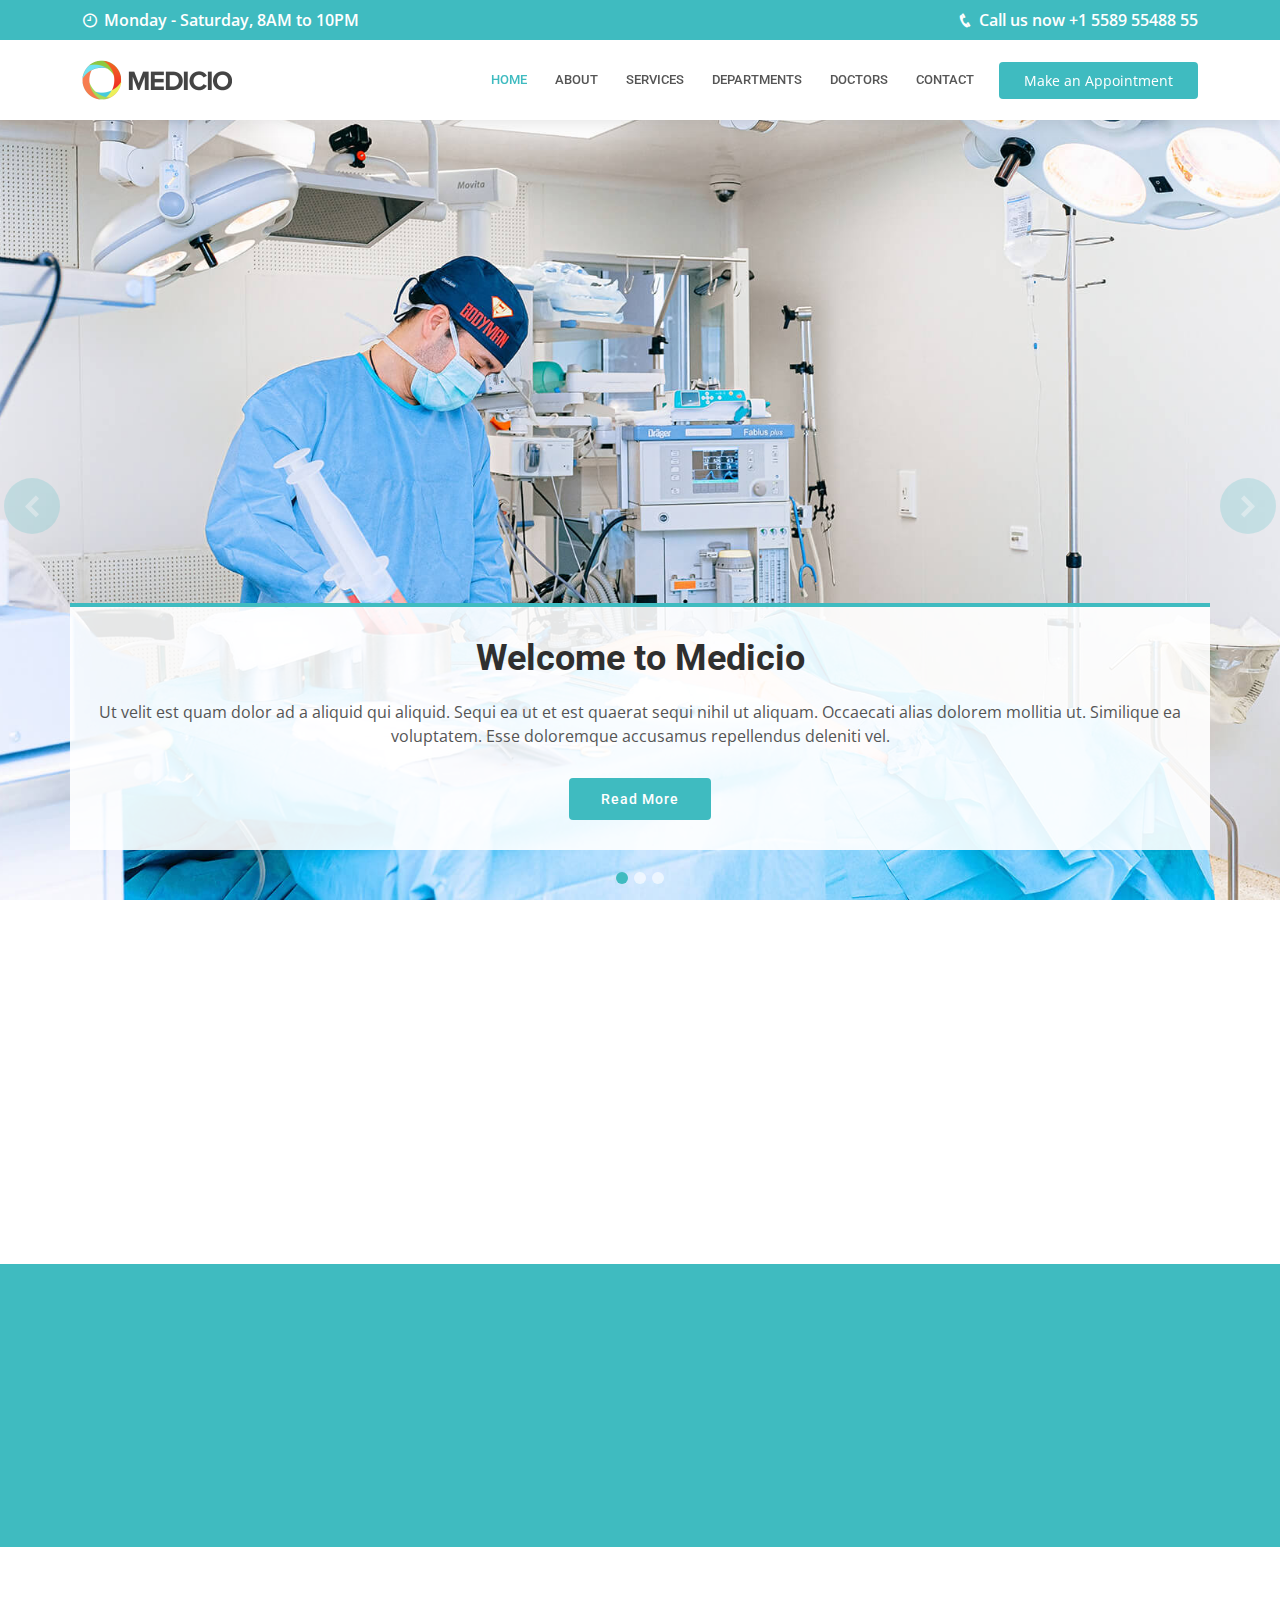
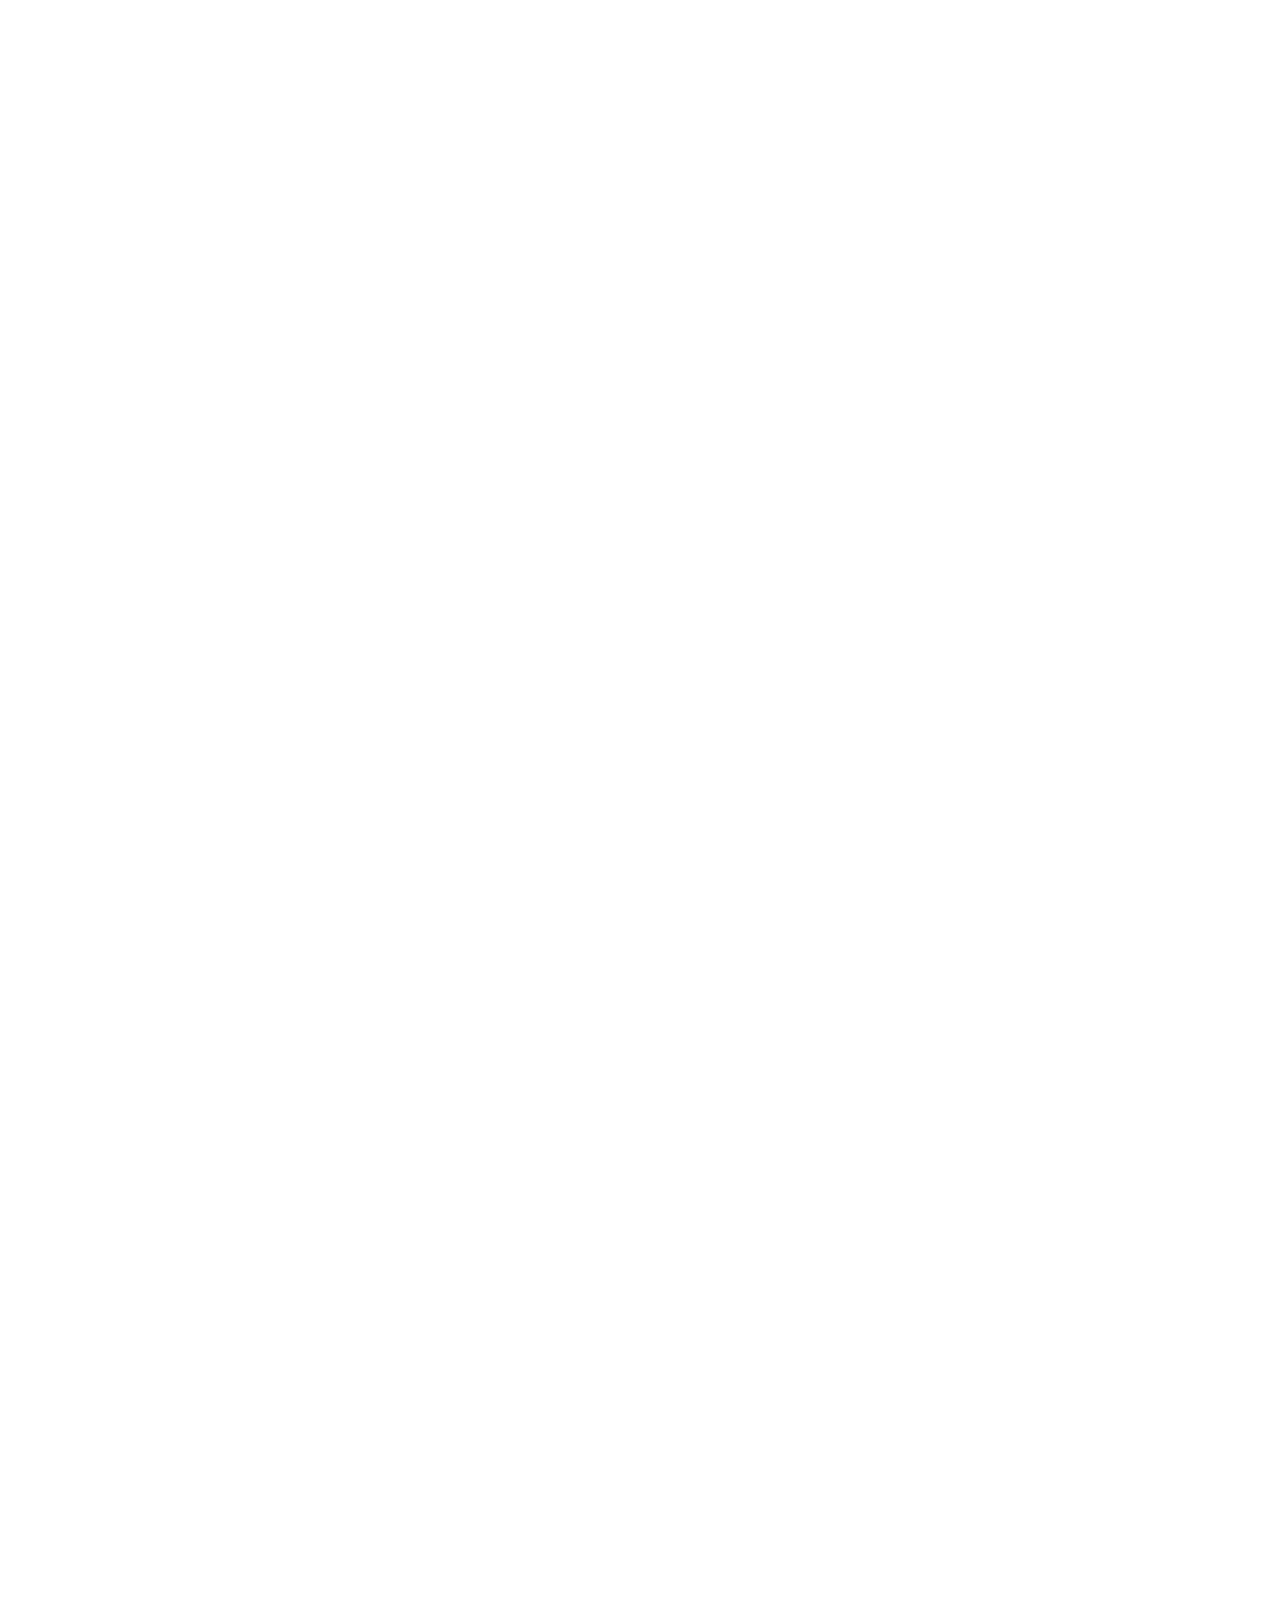
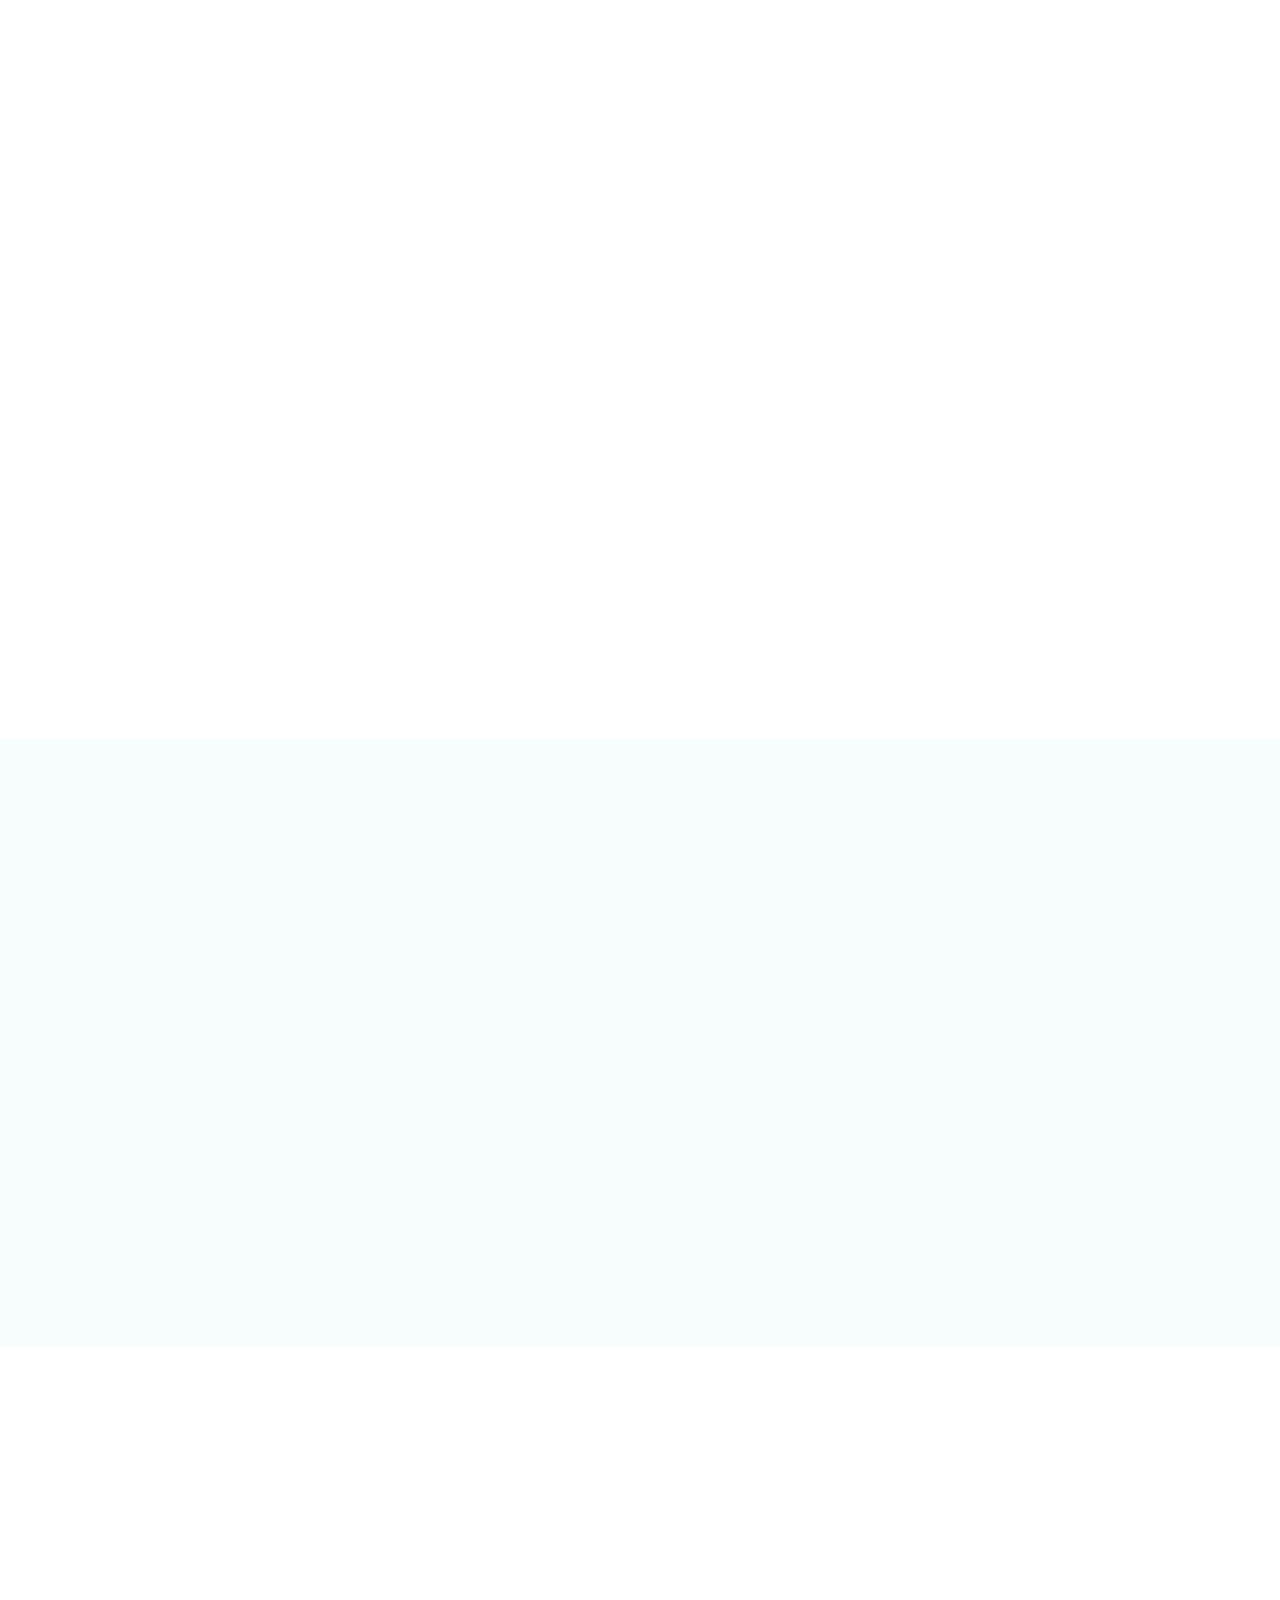
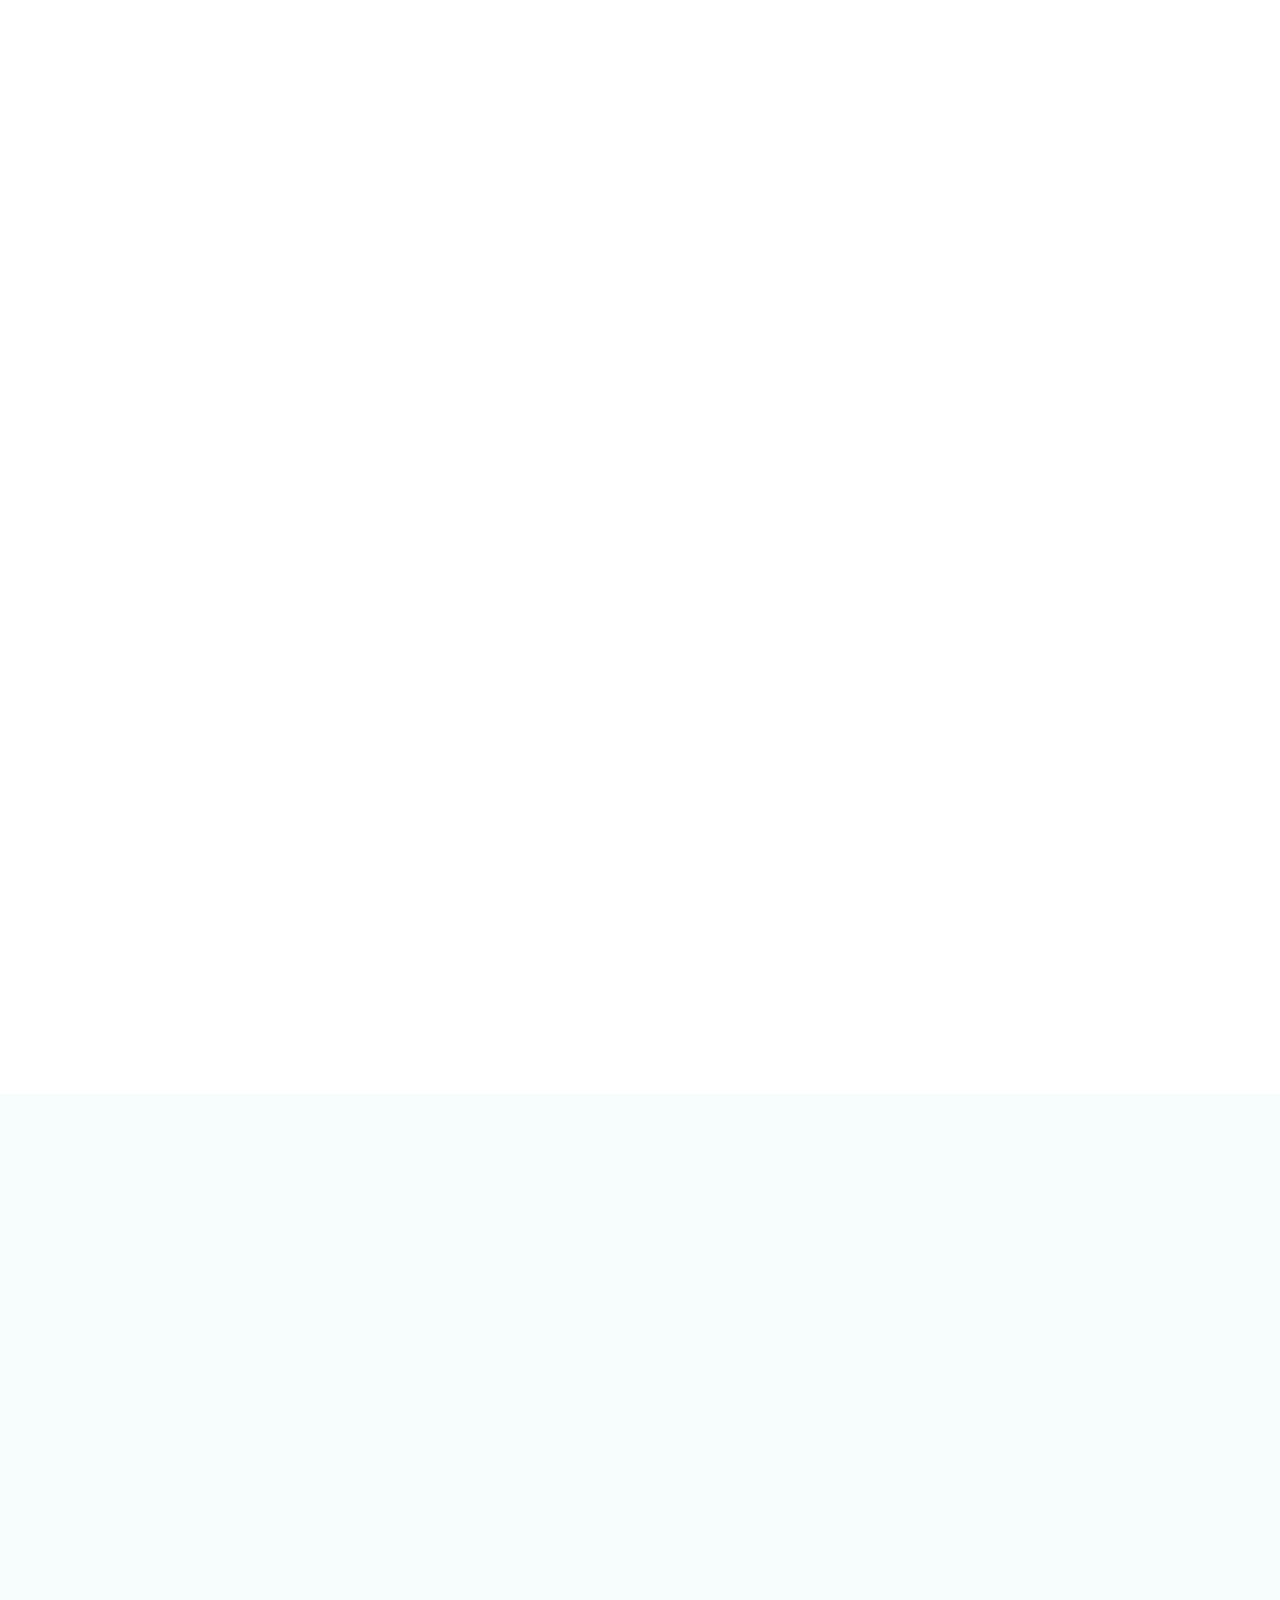
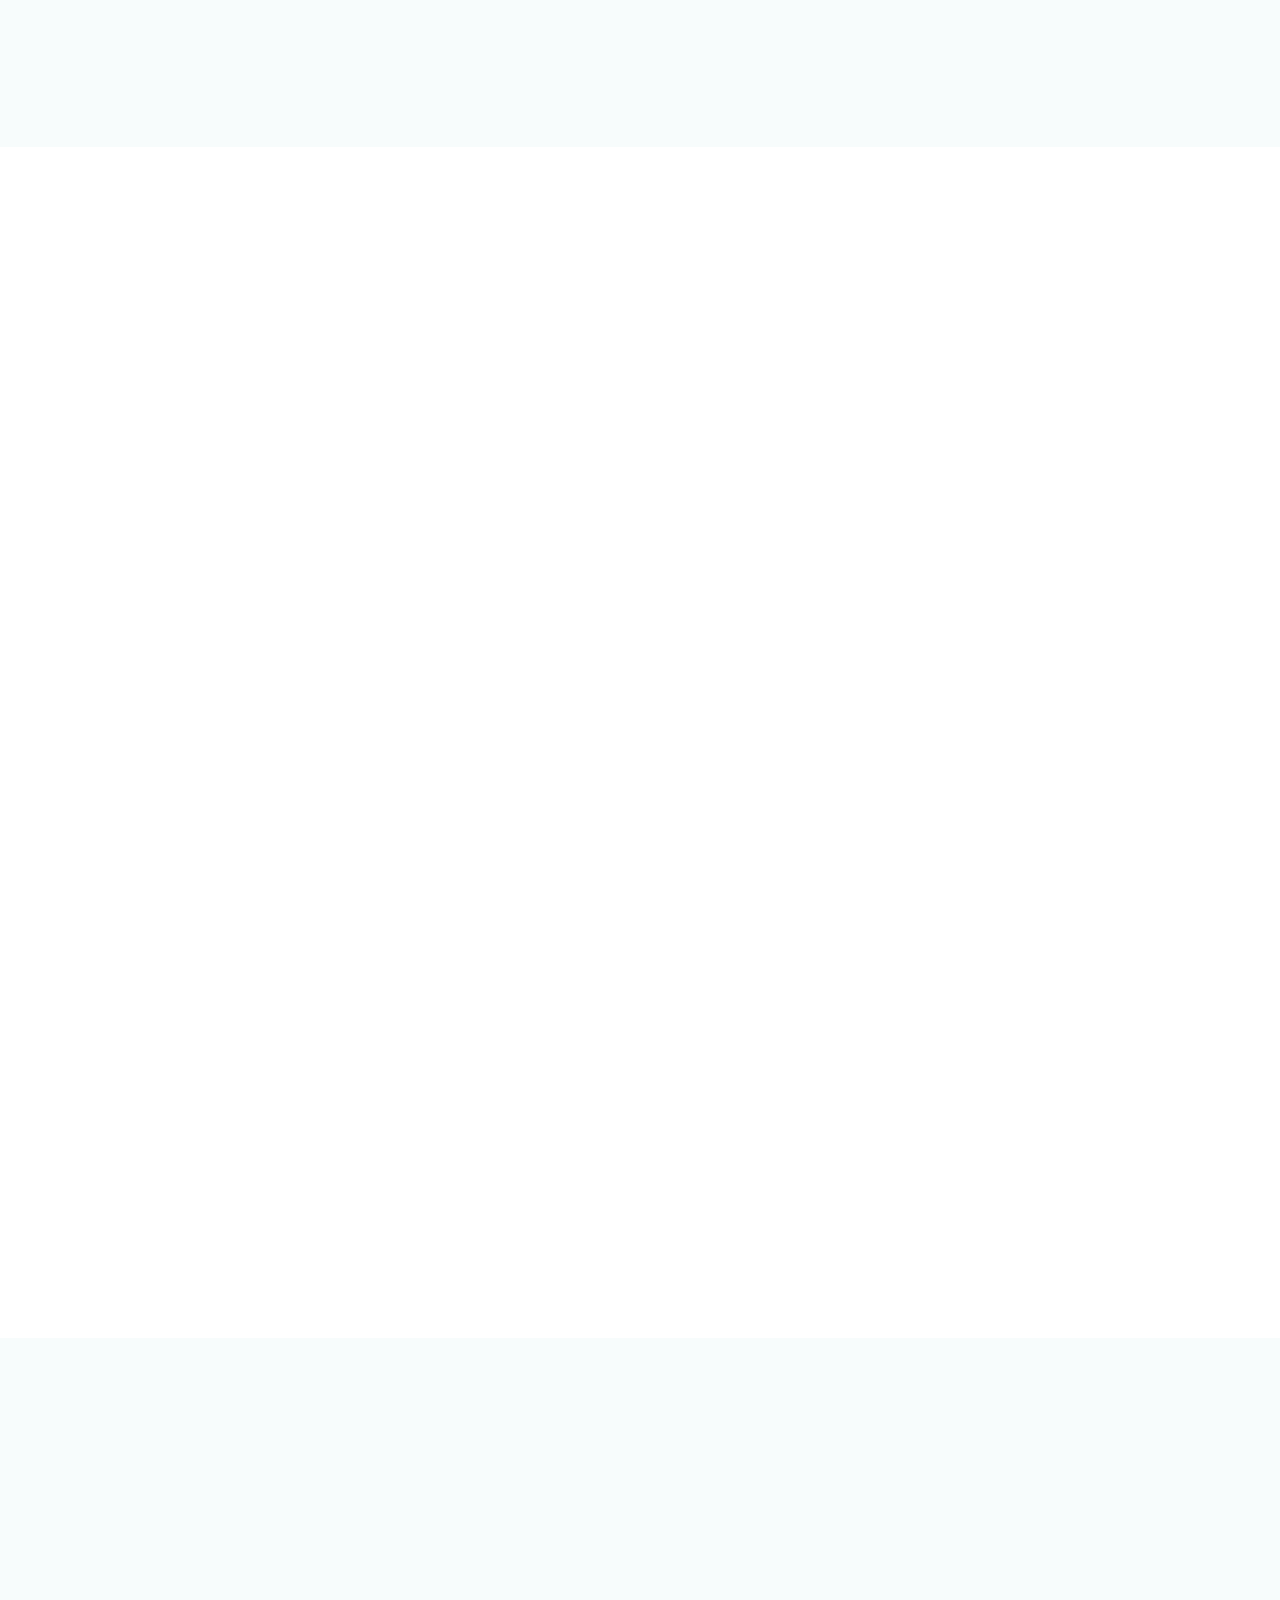
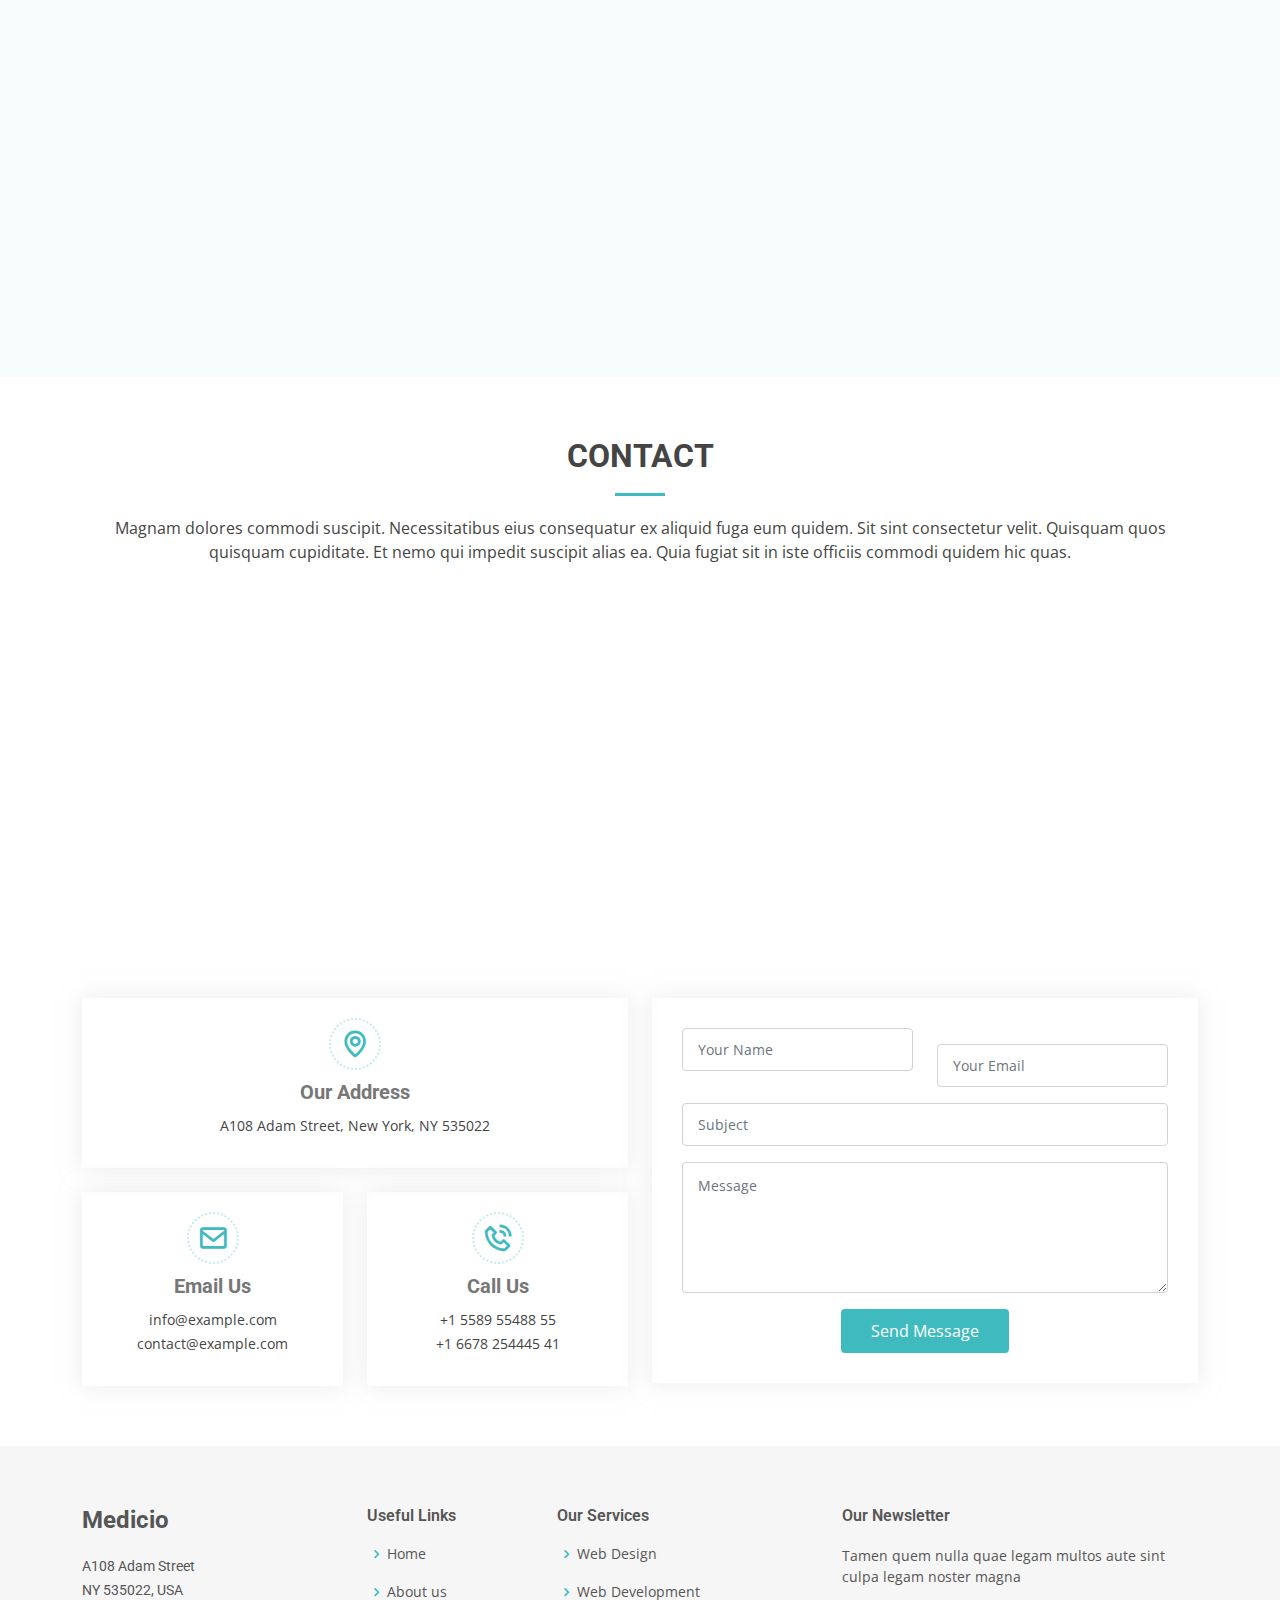
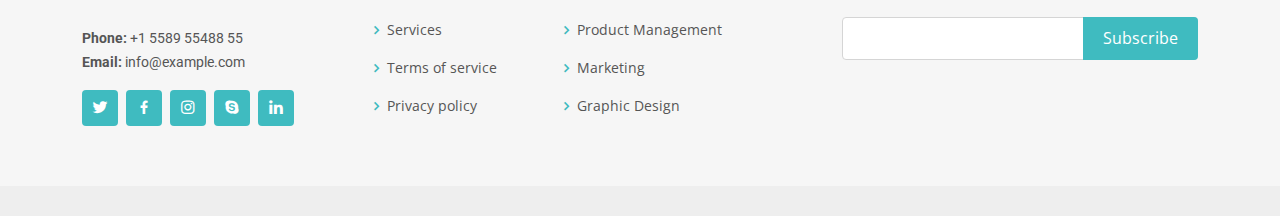
<file: index.html>
<!DOCTYPE html>
<html lang="en">

<head>
  <meta charset="utf-8">
  <meta content="width=device-width, initial-scale=1.0" name="viewport">

  <title>Medicio Bootstrap  - Index</title>
  <meta content="" name="description">
  <meta content="" name="keywords">

  <!-- Favicons -->
  <link href="assets/img/favicon.png" rel="icon">
  <link href="assets/img/apple-touch-icon.png" rel="apple-touch-icon">

  <!-- Google Fonts -->
  <link href="https://fonts.googleapis.com/css?family=Open+Sans:300,300i,400,400i,600,600i,700,700i|Roboto:300,300i,400,400i,500,500i,600,600i,700,700i|Poppins:300,300i,400,400i,500,500i,600,600i,700,700i" rel="stylesheet">

  <!-- Vendor CSS Files -->
  <link href="assets/vendor/bootstrap/css/bootstrap.min.css" rel="stylesheet">
  <link href="assets/vendor/icofont/icofont.min.css" rel="stylesheet">
  <link href="assets/vendor/boxicons/css/boxicons.min.css" rel="stylesheet">
  <link href="assets/vendor/animate.css/animate.min.css" rel="stylesheet">
  <link href="assets/vendor/owl.carousel/assets/owl.carousel.min.css" rel="stylesheet">
  <link href="assets/vendor/venobox/venobox.css" rel="stylesheet">
  <link href="assets/vendor/aos/aos.css" rel="stylesheet">

  <!-- Main CSS File -->
  <link href="assets/css/style.css" rel="stylesheet">

 
</head>

<body>

  <!-- ======= Top Bar ======= -->
  <div id="topbar" class="d-none d-lg-flex align-items-center fixed-top">
    <div class="container d-flex align-items-center justify-content-between">
      <div class="d-flex align-items-center">
        <i class="icofont-clock-time"></i> Monday - Saturday, 8AM to 10PM
      </div>
      <div class="d-flex align-items-center">
        <i class="icofont-phone"></i> Call us now +1 5589 55488 55
      </div>
    </div>
  </div>

  <!-- ======= Header ======= -->
  <header id="header" class="fixed-top">
    <div class="container d-flex align-items-center">

      <a href="index.html" class="logo me-auto"><img src="assets/img/logo.png" alt=""></a>
      <!-- Uncomment below if you prefer to use an image logo -->
      <!-- <h1 class="logo me-auto"><a href="index.html">Medicio</a></h1> -->

      <nav class="nav-menu d-none d-lg-block">
        <ul>
          <li class="active"><a href="index.html">Home</a></li>
          <li><a href="#about">About</a></li>
          <li><a href="#services">Services</a></li>
          <li><a href="#departments">Departments</a></li>
          <li><a href="#doctors">Doctors</a></li>
          <!-- <li class="drop-down"><a href="">Drop Down</a>
          <ul>
            <li><a href="#">Drop Down 1</a></li>
            <li class="drop-down"><a href="#">Deep Drop Down</a>
              <ul>
                <li><a href="#">Deep Drop Down 1</a></li>
                <li><a href="#">Deep Drop Down 2</a></li>
                <li><a href="#">Deep Drop Down 3</a></li>
                <li><a href="#">Deep Drop Down 4</a></li>
                <li><a href="#">Deep Drop Down 5</a></li>
              </ul>
            </li>
            <li><a href="#">Drop Down 2</a></li>
            <li><a href="#">Drop Down 3</a></li>
            <li><a href="#">Drop Down 4</a></li>
          </ul>
        </li> -->
          <li><a href="#contact">Contact</a></li>

        </ul>
      </nav><!-- .nav-menu -->

      <a href="#appointment" class="appointment-btn scrollto"><span class="d-none d-md-inline">Make an</span> Appointment</a>

    </div>
  </header><!-- End Header -->

  <!-- ======= Hero Section ======= -->
  <section id="hero">
    <div id="heroCarousel" data-bs-interval="5000" class="carousel slide carousel-fade" data-bs-ride="carousel">

      <ol class="carousel-indicators" id="hero-carousel-indicators"></ol>

      <div class="carousel-inner" role="listbox">

        <!-- Slide 1 -->
        <div class="carousel-item active" style="background-image: url(assets/img/slide/slide-1.jpg)">
          <div class="container">
            <h2>Welcome to <span>Medicio</span></h2>
            <p>Ut velit est quam dolor ad a aliquid qui aliquid. Sequi ea ut et est quaerat sequi nihil ut aliquam. Occaecati alias dolorem mollitia ut. Similique ea voluptatem. Esse doloremque accusamus repellendus deleniti vel.</p>
            <a href="#about" class="btn-get-started scrollto">Read More</a>
          </div>
        </div>

        <!-- Slide 2 -->
        <div class="carousel-item" style="background-image: url(assets/img/slide/slide-2.jpg)">
          <div class="container">
            <h2>Lorem Ipsum Dolor</h2>
            <p>Ut velit est quam dolor ad a aliquid qui aliquid. Sequi ea ut et est quaerat sequi nihil ut aliquam. Occaecati alias dolorem mollitia ut. Similique ea voluptatem. Esse doloremque accusamus repellendus deleniti vel.</p>
            <a href="#about" class="btn-get-started scrollto">Read More</a>
          </div>
        </div>

        <!-- Slide 3 -->
        <div class="carousel-item" style="background-image: url(assets/img/slide/slide-3.jpg)">
          <div class="container">
            <h2>Sequi ea ut et est quaerat</h2>
            <p>Ut velit est quam dolor ad a aliquid qui aliquid. Sequi ea ut et est quaerat sequi nihil ut aliquam. Occaecati alias dolorem mollitia ut. Similique ea voluptatem. Esse doloremque accusamus repellendus deleniti vel.</p>
            <a href="#about" class="btn-get-started scrollto">Read More</a>
          </div>
        </div>

      </div>

      <a class="carousel-control-prev" href="#heroCarousel" role="button" data-bs-slide="prev">
        <span class="carousel-control-prev-icon icofont-simple-left" aria-hidden="true"></span>
        <span class="sr-only">Previous</span>
      </a>

      <a class="carousel-control-next" href="#heroCarousel" role="button" data-bs-slide="next">
        <span class="carousel-control-next-icon icofont-simple-right" aria-hidden="true"></span>
        <span class="sr-only">Next</span>
      </a>

    </div>
  </section><!-- End Hero -->

  <main id="main">

    <!-- ======= Featured Services Section ======= -->
    <section id="featured-services" class="featured-services">
      <div class="container" data-aos="fade-up">

        <div class="row">
          <div class="col-md-6 col-lg-3 d-flex align-items-stretch mb-5 mb-lg-0">
            <div class="icon-box" data-aos="fade-up" data-aos-delay="100">
              <div class="icon"><i class="icofont-heart-beat"></i></div>
              <h4 class="title"><a href="">Lorem Ipsum</a></h4>
              <p class="description">Voluptatum deleniti atque corrupti quos dolores et quas molestias excepturi</p>
            </div>
          </div>

          <div class="col-md-6 col-lg-3 d-flex align-items-stretch mb-5 mb-lg-0">
            <div class="icon-box" data-aos="fade-up" data-aos-delay="200">
              <div class="icon"><i class="icofont-drug"></i></div>
              <h4 class="title"><a href="">Sed ut perspiciatis</a></h4>
              <p class="description">Duis aute irure dolor in reprehenderit in voluptate velit esse cillum dolore</p>
            </div>
          </div>

          <div class="col-md-6 col-lg-3 d-flex align-items-stretch mb-5 mb-lg-0">
            <div class="icon-box" data-aos="fade-up" data-aos-delay="300">
              <div class="icon"><i class="icofont-thermometer-alt"></i></div>
              <h4 class="title"><a href="">Magni Dolores</a></h4>
              <p class="description">Excepteur sint occaecat cupidatat non proident, sunt in culpa qui officia</p>
            </div>
          </div>

          <div class="col-md-6 col-lg-3 d-flex align-items-stretch mb-5 mb-lg-0">
            <div class="icon-box" data-aos="fade-up" data-aos-delay="400">
              <div class="icon"><i class="icofont-dna-alt-1"></i></div>
              <h4 class="title"><a href="">Nemo Enim</a></h4>
              <p class="description">At vero eos et accusamus et iusto odio dignissimos ducimus qui blanditiis</p>
            </div>
          </div>

        </div>

      </div>
    </section><!-- End Featured Services Section -->

    <!-- ======= Cta Section ======= -->
    <section id="cta" class="cta">
      <div class="container" data-aos="zoom-in">

        <div class="text-center">
          <h3>In an emergency? Need help now?</h3>
          <p> Duis aute irure dolor in reprehenderit in voluptate velit esse cillum dolore eu fugiat nulla pariatur. Excepteur sint occaecat cupidatat non proident, sunt in culpa qui officia deserunt mollit anim id est laborum.</p>
          <a class="cta-btn scrollto" href="#appointment">Make an Make an Appointment</a>
        </div>

      </div>
    </section><!-- End Cta Section -->

    <!-- ======= About Us Section ======= -->
    <section id="about" class="about">
      <div class="container" data-aos="fade-up">

        <div class="section-title">
          <h2>About Us</h2>
          <p>Magnam dolores commodi suscipit. Necessitatibus eius consequatur ex aliquid fuga eum quidem. Sit sint consectetur velit. Quisquam quos quisquam cupiditate. Et nemo qui impedit suscipit alias ea. Quia fugiat sit in iste officiis commodi quidem hic quas.</p>
        </div>

        <div class="row">
          <div class="col-lg-6" data-aos="fade-right">
            <img src="assets/img/about.jpg" class="img-fluid" alt="">
          </div>
          <div class="col-lg-6 pt-4 pt-lg-0 content" data-aos="fade-left">
            <h3>Voluptatem dignissimos provident quasi corporis voluptates sit assumenda.</h3>
            <p class="font-italic">
              Lorem ipsum dolor sit amet, consectetur adipiscing elit, sed do eiusmod tempor incididunt ut labore et dolore
              magna aliqua.
            </p>
            <ul>
              <li><i class="icofont-check-circled"></i> Ullamco laboris nisi ut aliquip ex ea commodo consequat.</li>
              <li><i class="icofont-check-circled"></i> Duis aute irure dolor in reprehenderit in voluptate velit.</li>
              <li><i class="icofont-check-circled"></i> Ullamco laboris nisi ut aliquip ex ea commodo consequat. Duis aute irure dolor in reprehenderit in voluptate trideta storacalaperda mastiro dolore eu fugiat nulla pariatur.</li>
            </ul>
            <p>
              Ullamco laboris nisi ut aliquip ex ea commodo consequat. Duis aute irure dolor in reprehenderit in voluptate
              velit esse cillum dolore eu fugiat nulla pariatur. Excepteur sint occaecat cupidatat non proident, sunt in
              culpa qui officia deserunt mollit anim id est laborum
            </p>
          </div>
        </div>

      </div>
    </section><!-- End About Us Section -->

    <!-- ======= Counts Section ======= -->
    <section id="counts" class="counts">
      <div class="container" data-aos="fade-up">

        <div class="row no-gutters">

          <div class="col-lg-3 col-md-6 d-md-flex align-items-md-stretch">
            <div class="count-box">
              <i class="icofont-doctor-alt"></i>
              <span data-toggle="counter-up">85</span>
              <p><strong>Doctors</strong> consequuntur quae qui deca rode</p>
              <a href="#">Find out more &raquo;</a>
            </div>
          </div>

          <div class="col-lg-3 col-md-6 d-md-flex align-items-md-stretch">
            <div class="count-box">
              <i class="icofont-patient-bed"></i>
              <span data-toggle="counter-up">18</span>
              <p><strong>Departments</strong> adipisci atque cum quia aut numquam delectus</p>
              <a href="#">Find out more &raquo;</a>
            </div>
          </div>

          <div class="col-lg-3 col-md-6 d-md-flex align-items-md-stretch">
            <div class="count-box">
              <i class="icofont-laboratory"></i>
              <span data-toggle="counter-up">8</span>
              <p><strong>Research Lab</strong> aut commodi quaerat. Aliquam ratione</p>
              <a href="#">Find out more &raquo;</a>
            </div>
          </div>

          <div class="col-lg-3 col-md-6 d-md-flex align-items-md-stretch">
            <div class="count-box">
              <i class="icofont-award"></i>
              <span data-toggle="counter-up">150</span>
              <p><strong>Awards</strong> rerum asperiores dolor molestiae doloribu</p>
              <a href="#">Find out more &raquo;</a>
            </div>
          </div>

        </div>

      </div>
    </section><!-- End Counts Section -->

    <!-- ======= Features Section ======= -->
    <section id="features" class="features">
      <div class="container" data-aos="fade-up">

        <div class="row">
          <div class="col-lg-6 order-2 order-lg-1" data-aos="fade-right">
            <div class="icon-box mt-5 mt-lg-0">
              <i class="bx bx-receipt"></i>
              <h4>Est labore ad</h4>
              <p>Consequuntur sunt aut quasi enim aliquam quae harum pariatur laboris nisi ut aliquip</p>
            </div>
            <div class="icon-box mt-5">
              <i class="bx bx-cube-alt"></i>
              <h4>Harum esse qui</h4>
              <p>Excepteur sint occaecat cupidatat non proident, sunt in culpa qui officia deserunt</p>
            </div>
            <div class="icon-box mt-5">
              <i class="bx bx-images"></i>
              <h4>Aut occaecati</h4>
              <p>Aut suscipit aut cum nemo deleniti aut omnis. Doloribus ut maiores omnis facere</p>
            </div>
            <div class="icon-box mt-5">
              <i class="bx bx-shield"></i>
              <h4>Beatae veritatis</h4>
              <p>Expedita veritatis consequuntur nihil tempore laudantium vitae denat pacta</p>
            </div>
          </div>
          <div class="image col-lg-6 order-1 order-lg-2" style='background-image: url("assets/img/features.jpg");' data-aos="zoom-in"></div>
        </div>

      </div>
    </section><!-- End Features Section -->

    <!-- ======= Services Section ======= -->
    <section id="services" class="services services">
      <div class="container" data-aos="fade-up">

        <div class="section-title">
          <h2>Services</h2>
          <p>Magnam dolores commodi suscipit. Necessitatibus eius consequatur ex aliquid fuga eum quidem. Sit sint consectetur velit. Quisquam quos quisquam cupiditate. Et nemo qui impedit suscipit alias ea. Quia fugiat sit in iste officiis commodi quidem hic quas.</p>
        </div>

        <div class="row">
          <div class="col-lg-4 col-md-6 icon-box" data-aos="zoom-in" data-aos-delay="100">
            <div class="icon"><i class="icofont-heart-beat"></i></div>
            <h4 class="title"><a href="">Lorem Ipsum</a></h4>
            <p class="description">Voluptatum deleniti atque corrupti quos dolores et quas molestias excepturi sint occaecati cupiditate non provident</p>
          </div>
          <div class="col-lg-4 col-md-6 icon-box" data-aos="zoom-in" data-aos-delay="200">
            <div class="icon"><i class="icofont-drug"></i></div>
            <h4 class="title"><a href="">Dolor Sitema</a></h4>
            <p class="description">Minim veniam, quis nostrud exercitation ullamco laboris nisi ut aliquip ex ea commodo consequat tarad limino ata</p>
          </div>
          <div class="col-lg-4 col-md-6 icon-box" data-aos="zoom-in" data-aos-delay="300">
            <div class="icon"><i class="icofont-dna-alt-2"></i></div>
            <h4 class="title"><a href="">Sed ut perspiciatis</a></h4>
            <p class="description">Duis aute irure dolor in reprehenderit in voluptate velit esse cillum dolore eu fugiat nulla pariatur</p>
          </div>
          <div class="col-lg-4 col-md-6 icon-box" data-aos="zoom-in" data-aos-delay="100">
            <div class="icon"><i class="icofont-heartbeat"></i></div>
            <h4 class="title"><a href="">Magni Dolores</a></h4>
            <p class="description">Excepteur sint occaecat cupidatat non proident, sunt in culpa qui officia deserunt mollit anim id est laborum</p>
          </div>
          <div class="col-lg-4 col-md-6 icon-box" data-aos="zoom-in" data-aos-delay="200">
            <div class="icon"><i class="icofont-disabled"></i></div>
            <h4 class="title"><a href="">Nemo Enim</a></h4>
            <p class="description">At vero eos et accusamus et iusto odio dignissimos ducimus qui blanditiis praesentium voluptatum deleniti atque</p>
          </div>
          <div class="col-lg-4 col-md-6 icon-box" data-aos="zoom-in" data-aos-delay="300">
            <div class="icon"><i class="icofont-autism"></i></div>
            <h4 class="title"><a href="">Eiusmod Tempor</a></h4>
            <p class="description">Et harum quidem rerum facilis est et expedita distinctio. Nam libero tempore, cum soluta nobis est eligendi</p>
          </div>
        </div>

      </div>
    </section><!-- End Services Section -->

    <!-- ======= Appointment Section ======= -->
    <section id="appointment" class="appointment section-bg">
      <div class="container" data-aos="fade-up">

        <div class="section-title">
          <h2>Make an Appointment</h2>
          <p>Magnam dolores commodi suscipit. Necessitatibus eius consequatur ex aliquid fuga eum quidem. Sit sint consectetur velit. Quisquam quos quisquam cupiditate. Et nemo qui impedit suscipit alias ea. Quia fugiat sit in iste officiis commodi quidem hic quas.</p>
        </div>

        <form action="forms/appointment.php" method="post" role="form" class="php-email-form" data-aos="fade-up" data-aos-delay="100">
          <div class="row">
            <div class="col-md-4 form-group">
              <input type="text" name="name" class="form-control" id="name" placeholder="Your Name" data-rule="minlen:4" data-msg="Please enter at least 4 chars">
              <div class="validate"></div>
            </div>
            <div class="col-md-4 form-group mt-3 mt-md-0">
              <input type="email" class="form-control" name="email" id="email" placeholder="Your Email" data-rule="email" data-msg="Please enter a valid email">
              <div class="validate"></div>
            </div>
            <div class="col-md-4 form-group mt-3 mt-md-0">
              <input type="tel" class="form-control" name="phone" id="phone" placeholder="Your Phone" data-rule="minlen:4" data-msg="Please enter at least 4 chars">
              <div class="validate"></div>
            </div>
          </div>
          <div class="row">
            <div class="col-md-4 form-group mt-3">
              <input type="datetime" name="date" class="form-control datepicker" id="date" placeholder="Appointment Date" data-rule="minlen:4" data-msg="Please enter at least 4 chars">
              <div class="validate"></div>
            </div>
            <div class="col-md-4 form-group mt-3">
              <select name="department" id="department" class="form-select">
                <option value="">Select Department</option>
                <option value="Department 1">Department 1</option>
                <option value="Department 2">Department 2</option>
                <option value="Department 3">Department 3</option>
              </select>
              <div class="validate"></div>
            </div>
            <div class="col-md-4 form-group mt-3">
              <select name="doctor" id="doctor" class="form-select">
                <option value="">Select Doctor</option>
                <option value="Doctor 1">Doctor 1</option>
                <option value="Doctor 2">Doctor 2</option>
                <option value="Doctor 3">Doctor 3</option>
              </select>
              <div class="validate"></div>
            </div>
          </div>

          <div class="form-group mt-3">
            <textarea class="form-control" name="message" rows="5" placeholder="Message (Optional)"></textarea>
            <div class="validate"></div>
          </div>
          <div class="mb-3">
            <div class="loading">Loading</div>
            <div class="error-message"></div>
            <div class="sent-message">Your appointment request has been sent successfully. Thank you!</div>
          </div>
          <div class="text-center"><button type="submit">Make an Appointment</button></div>
        </form>

      </div>
    </section><!-- End Appointment Section -->

    <!-- ======= Departments Section ======= -->
    <section id="departments" class="departments">
      <div class="container" data-aos="fade-up">

        <div class="section-title">
          <h2>Departments</h2>
          <p>Magnam dolores commodi suscipit. Necessitatibus eius consequatur ex aliquid fuga eum quidem. Sit sint consectetur velit. Quisquam quos quisquam cupiditate. Et nemo qui impedit suscipit alias ea. Quia fugiat sit in iste officiis commodi quidem hic quas.</p>
        </div>

        <div class="row" data-aos="fade-up" data-aos-delay="100">
          <div class="col-lg-4 mb-5 mb-lg-0">
            <ul class="nav nav-tabs flex-column">
              <li class="nav-item">
                <a class="nav-link active show" data-bs-toggle="tab" data-bs-target="#tab-1">
                  <h4>Cardiology</h4>
                  <p>Quis excepturi porro totam sint earum quo nulla perspiciatis eius.</p>
                </a>
              </li>
              <li class="nav-item mt-2">
                <a class="nav-link" data-bs-toggle="tab" data-bs-target="#tab-2">
                  <h4>Neurology</h4>
                  <p>Voluptas vel esse repudiandae quo excepturi.</p>
                </a>
              </li>
              <li class="nav-item mt-2">
                <a class="nav-link" data-bs-toggle="tab" data-bs-target="#tab-3">
                  <h4>Hepatology</h4>
                  <p>Velit veniam ipsa sit nihil blanditiis mollitia natus.</p>
                </a>
              </li>
              <li class="nav-item mt-2">
                <a class="nav-link" data-bs-toggle="tab" data-bs-target="#tab-4">
                  <h4>Pediatrics</h4>
                  <p>Ratione hic sapiente nostrum doloremque illum nulla praesentium id</p>
                </a>
              </li>
            </ul>
          </div>
          <div class="col-lg-8">
            <div class="tab-content">
              <div class="tab-pane active show" id="tab-1">
                <h3>Cardiology</h3>
                <p class="font-italic">Qui laudantium consequatur laborum sit qui ad sapiente dila parde sonata raqer a videna mareta paulona marka</p>
                <img src="assets/img/departments-1.jpg" alt="" class="img-fluid">
                <p>Et nobis maiores eius. Voluptatibus ut enim blanditiis atque harum sint. Laborum eos ipsum ipsa odit magni. Incidunt hic ut molestiae aut qui. Est repellat minima eveniet eius et quis magni nihil. Consequatur dolorem quaerat quos qui similique accusamus nostrum rem vero</p>
              </div>
              <div class="tab-pane" id="tab-2">
                <h3>Neurology</h3>
                <p class="font-italic">Qui laudantium consequatur laborum sit qui ad sapiente dila parde sonata raqer a videna mareta paulona marka</p>
                <img src="assets/img/departments-2.jpg" alt="" class="img-fluid">
                <p>Et nobis maiores eius. Voluptatibus ut enim blanditiis atque harum sint. Laborum eos ipsum ipsa odit magni. Incidunt hic ut molestiae aut qui. Est repellat minima eveniet eius et quis magni nihil. Consequatur dolorem quaerat quos qui similique accusamus nostrum rem vero</p>
              </div>
              <div class="tab-pane" id="tab-3">
                <h3>Hepatology</h3>
                <p class="font-italic">Qui laudantium consequatur laborum sit qui ad sapiente dila parde sonata raqer a videna mareta paulona marka</p>
                <img src="assets/img/departments-3.jpg" alt="" class="img-fluid">
                <p>Et nobis maiores eius. Voluptatibus ut enim blanditiis atque harum sint. Laborum eos ipsum ipsa odit magni. Incidunt hic ut molestiae aut qui. Est repellat minima eveniet eius et quis magni nihil. Consequatur dolorem quaerat quos qui similique accusamus nostrum rem vero</p>
              </div>
              <div class="tab-pane" id="tab-4">
                <h3>Pediatrics</h3>
                <p class="font-italic">Qui laudantium consequatur laborum sit qui ad sapiente dila parde sonata raqer a videna mareta paulona marka</p>
                <img src="assets/img/departments-4.jpg" alt="" class="img-fluid">
                <p>Et nobis maiores eius. Voluptatibus ut enim blanditiis atque harum sint. Laborum eos ipsum ipsa odit magni. Incidunt hic ut molestiae aut qui. Est repellat minima eveniet eius et quis magni nihil. Consequatur dolorem quaerat quos qui similique accusamus nostrum rem vero</p>
              </div>
            </div>
          </div>
        </div>

      </div>
    </section><!-- End Departments Section -->

    <!-- ======= Testimonials Section ======= -->
    <section id="testimonials" class="testimonials">
      <div class="container" data-aos="fade-up">

        <div class="section-title">
          <h2>Testimonials</h2>
          <p>Magnam dolores commodi suscipit. Necessitatibus eius consequatur ex aliquid fuga eum quidem. Sit sint consectetur velit. Quisquam quos quisquam cupiditate. Et nemo qui impedit suscipit alias ea. Quia fugiat sit in iste officiis commodi quidem hic quas.</p>
        </div>

        <div class="owl-carousel testimonials-carousel" data-aos="fade-up" data-aos-delay="100">

          <div class="testimonial-item">
            <p>
              <i class="bx bxs-quote-alt-left quote-icon-left"></i>
              Proin iaculis purus consequat sem cure digni ssim donec porttitora entum suscipit rhoncus. Accusantium quam, ultricies eget id, aliquam eget nibh et. Maecen aliquam, risus at semper.
              <i class="bx bxs-quote-alt-right quote-icon-right"></i>
            </p>
            <img src="assets/img/testimonials/testimonials-1.jpg" class="testimonial-img" alt="">
            <h3>Saul Goodman</h3>
            <h4>Ceo &amp; Founder</h4>
          </div>

          <div class="testimonial-item">
            <p>
              <i class="bx bxs-quote-alt-left quote-icon-left"></i>
              Export tempor illum tamen malis malis eram quae irure esse labore quem cillum quid cillum eram malis quorum velit fore eram velit sunt aliqua noster fugiat irure amet legam anim culpa.
              <i class="bx bxs-quote-alt-right quote-icon-right"></i>
            </p>
            <img src="assets/img/testimonials/testimonials-2.jpg" class="testimonial-img" alt="">
            <h3>Sara Wilsson</h3>
            <h4>Designer</h4>
          </div>

          <div class="testimonial-item">
            <p>
              <i class="bx bxs-quote-alt-left quote-icon-left"></i>
              Enim nisi quem export duis labore cillum quae magna enim sint quorum nulla quem veniam duis minim tempor labore quem eram duis noster aute amet eram fore quis sint minim.
              <i class="bx bxs-quote-alt-right quote-icon-right"></i>
            </p>
            <img src="assets/img/testimonials/testimonials-3.jpg" class="testimonial-img" alt="">
            <h3>Jena Karlis</h3>
            <h4>Store Owner</h4>
          </div>

          <div class="testimonial-item">
            <p>
              <i class="bx bxs-quote-alt-left quote-icon-left"></i>
              Fugiat enim eram quae cillum dolore dolor amet nulla culpa multos export minim fugiat minim velit minim dolor enim duis veniam ipsum anim magna sunt elit fore quem dolore labore illum veniam.
              <i class="bx bxs-quote-alt-right quote-icon-right"></i>
            </p>
            <img src="assets/img/testimonials/testimonials-4.jpg" class="testimonial-img" alt="">
            <h3>Matt Brandon</h3>
            <h4>Freelancer</h4>
          </div>

          <div class="testimonial-item">
            <p>
              <i class="bx bxs-quote-alt-left quote-icon-left"></i>
              Quis quorum aliqua sint quem legam fore sunt eram irure aliqua veniam tempor noster veniam enim culpa labore duis sunt culpa nulla illum cillum fugiat legam esse veniam culpa fore nisi cillum quid.
              <i class="bx bxs-quote-alt-right quote-icon-right"></i>
            </p>
            <img src="assets/img/testimonials/testimonials-5.jpg" class="testimonial-img" alt="">
            <h3>John Larson</h3>
            <h4>Entrepreneur</h4>
          </div>

        </div>

      </div>
    </section><!-- End Testimonials Section -->

    <!-- ======= Doctors Section ======= -->
    <section id="doctors" class="doctors section-bg">
      <div class="container" data-aos="fade-up">

        <div class="section-title">
          <h2>Doctors</h2>
          <p>Magnam dolores commodi suscipit. Necessitatibus eius consequatur ex aliquid fuga eum quidem. Sit sint consectetur velit. Quisquam quos quisquam cupiditate. Et nemo qui impedit suscipit alias ea. Quia fugiat sit in iste officiis commodi quidem hic quas.</p>
        </div>

        <div class="row">

          <div class="col-lg-3 col-md-6 d-flex align-items-stretch">
            <div class="member" data-aos="fade-up" data-aos-delay="100">
              <div class="member-img">
                <img src="assets/img/doctors/doctors-1.jpg" class="img-fluid" alt="">
                <div class="social">
                  <a href=""><i class="icofont-twitter"></i></a>
                  <a href=""><i class="icofont-facebook"></i></a>
                  <a href=""><i class="icofont-instagram"></i></a>
                  <a href=""><i class="icofont-linkedin"></i></a>
                </div>
              </div>
              <div class="member-info">
                <h4>Walter White</h4>
                <span>Chief Medical Officer</span>
              </div>
            </div>
          </div>

          <div class="col-lg-3 col-md-6 d-flex align-items-stretch">
            <div class="member" data-aos="fade-up" data-aos-delay="200">
              <div class="member-img">
                <img src="assets/img/doctors/doctors-2.jpg" class="img-fluid" alt="">
                <div class="social">
                  <a href=""><i class="icofont-twitter"></i></a>
                  <a href=""><i class="icofont-facebook"></i></a>
                  <a href=""><i class="icofont-instagram"></i></a>
                  <a href=""><i class="icofont-linkedin"></i></a>
                </div>
              </div>
              <div class="member-info">
                <h4>Sarah Jhonson</h4>
                <span>Anesthesiologist</span>
              </div>
            </div>
          </div>

          <div class="col-lg-3 col-md-6 d-flex align-items-stretch">
            <div class="member" data-aos="fade-up" data-aos-delay="300">
              <div class="member-img">
                <img src="assets/img/doctors/doctors-3.jpg" class="img-fluid" alt="">
                <div class="social">
                  <a href=""><i class="icofont-twitter"></i></a>
                  <a href=""><i class="icofont-facebook"></i></a>
                  <a href=""><i class="icofont-instagram"></i></a>
                  <a href=""><i class="icofont-linkedin"></i></a>
                </div>
              </div>
              <div class="member-info">
                <h4>William Anderson</h4>
                <span>Cardiology</span>
              </div>
            </div>
          </div>

          <div class="col-lg-3 col-md-6 d-flex align-items-stretch">
            <div class="member" data-aos="fade-up" data-aos-delay="400">
              <div class="member-img">
                <img src="assets/img/doctors/doctors-4.jpg" class="img-fluid" alt="">
                <div class="social">
                  <a href=""><i class="icofont-twitter"></i></a>
                  <a href=""><i class="icofont-facebook"></i></a>
                  <a href=""><i class="icofont-instagram"></i></a>
                  <a href=""><i class="icofont-linkedin"></i></a>
                </div>
              </div>
              <div class="member-info">
                <h4>Amanda Jepson</h4>
                <span>Neurosurgeon</span>
              </div>
            </div>
          </div>

        </div>

      </div>
    </section><!-- End Doctors Section -->

    <!-- ======= Gallery Section ======= -->
    <section id="gallery" class="gallery">
      <div class="container" data-aos="fade-up">

        <div class="section-title">
          <h2>Gallery</h2>
          <p>Magnam dolores commodi suscipit. Necessitatibus eius consequatur ex aliquid fuga eum quidem. Sit sint consectetur velit. Quisquam quos quisquam cupiditate. Et nemo qui impedit suscipit alias ea. Quia fugiat sit in iste officiis commodi quidem hic quas.</p>
        </div>

        <div class="owl-carousel gallery-carousel" data-aos="fade-up" data-aos-delay="100">
          <a href="assets/img/gallery/gallery-1.jpg" class="venobox" data-gall="gallery-carousel"><img src="assets/img/gallery/gallery-1.jpg" alt=""></a>
          <a href="assets/img/gallery/gallery-2.jpg" class="venobox" data-gall="gallery-carousel"><img src="assets/img/gallery/gallery-2.jpg" alt=""></a>
          <a href="assets/img/gallery/gallery-3.jpg" class="venobox" data-gall="gallery-carousel"><img src="assets/img/gallery/gallery-3.jpg" alt=""></a>
          <a href="assets/img/gallery/gallery-4.jpg" class="venobox" data-gall="gallery-carousel"><img src="assets/img/gallery/gallery-4.jpg" alt=""></a>
          <a href="assets/img/gallery/gallery-5.jpg" class="venobox" data-gall="gallery-carousel"><img src="assets/img/gallery/gallery-5.jpg" alt=""></a>
          <a href="assets/img/gallery/gallery-6.jpg" class="venobox" data-gall="gallery-carousel"><img src="assets/img/gallery/gallery-6.jpg" alt=""></a>
          <a href="assets/img/gallery/gallery-7.jpg" class="venobox" data-gall="gallery-carousel"><img src="assets/img/gallery/gallery-7.jpg" alt=""></a>
          <a href="assets/img/gallery/gallery-8.jpg" class="venobox" data-gall="gallery-carousel"><img src="assets/img/gallery/gallery-8.jpg" alt=""></a>
        </div>

      </div>
    </section><!-- End Gallery Section -->

    <!-- ======= Pricing Section ======= -->
    <section id="pricing" class="pricing">
      <div class="container" data-aos="fade-up">

        <div class="section-title">
          <h2>Pricing</h2>
          <p>Magnam dolores commodi suscipit. Necessitatibus eius consequatur ex aliquid fuga eum quidem. Sit sint consectetur velit. Quisquam quos quisquam cupiditate. Et nemo qui impedit suscipit alias ea. Quia fugiat sit in iste officiis commodi quidem hic quas.</p>
        </div>

        <div class="row">

          <div class="col-lg-3 col-md-6">
            <div class="box" data-aos="fade-up" data-aos-delay="100">
              <h3>Free</h3>
              <h4><sup>$</sup>0<span> / month</span></h4>
              <ul>
                <li>Aida dere</li>
                <li>Nec feugiat nisl</li>
                <li>Nulla at volutpat dola</li>
                <li class="na">Pharetra massa</li>
                <li class="na">Massa ultricies mi</li>
              </ul>
              <div class="btn-wrap">
                <a href="#" class="btn-buy">Buy Now</a>
              </div>
            </div>
          </div>

          <div class="col-lg-3 col-md-6 mt-4 mt-md-0">
            <div class="box featured" data-aos="fade-up" data-aos-delay="200">
              <h3>Business</h3>
              <h4><sup>$</sup>19<span> / month</span></h4>
              <ul>
                <li>Aida dere</li>
                <li>Nec feugiat nisl</li>
                <li>Nulla at volutpat dola</li>
                <li>Pharetra massa</li>
                <li class="na">Massa ultricies mi</li>
              </ul>
              <div class="btn-wrap">
                <a href="#" class="btn-buy">Buy Now</a>
              </div>
            </div>
          </div>

          <div class="col-lg-3 col-md-6 mt-4 mt-lg-0">
            <div class="box" data-aos="fade-up" data-aos-delay="300">
              <h3>Developer</h3>
              <h4><sup>$</sup>29<span> / month</span></h4>
              <ul>
                <li>Aida dere</li>
                <li>Nec feugiat nisl</li>
                <li>Nulla at volutpat dola</li>
                <li>Pharetra massa</li>
                <li>Massa ultricies mi</li>
              </ul>
              <div class="btn-wrap">
                <a href="#" class="btn-buy">Buy Now</a>
              </div>
            </div>
          </div>

          <div class="col-lg-3 col-md-6 mt-4 mt-lg-0">
            <div class="box" data-aos="fade-up" data-aos-delay="400">
              <span class="advanced">Advanced</span>
              <h3>Ultimate</h3>
              <h4><sup>$</sup>49<span> / month</span></h4>
              <ul>
                <li>Aida dere</li>
                <li>Nec feugiat nisl</li>
                <li>Nulla at volutpat dola</li>
                <li>Pharetra massa</li>
                <li>Massa ultricies mi</li>
              </ul>
              <div class="btn-wrap">
                <a href="#" class="btn-buy">Buy Now</a>
              </div>
            </div>
          </div>

        </div>

      </div>
    </section><!-- End Pricing Section -->

    <!-- ======= Frequently Asked Questioins Section ======= -->
    <section id="faq" class="faq section-bg">
      <div class="container" data-aos="fade-up">

        <div class="section-title">
          <h2>Frequently Asked Questioins</h2>
          <p>Magnam dolores commodi suscipit. Necessitatibus eius consequatur ex aliquid fuga eum quidem. Sit sint consectetur velit. Quisquam quos quisquam cupiditate. Et nemo qui impedit suscipit alias ea. Quia fugiat sit in iste officiis commodi quidem hic quas.</p>
        </div>

        <ul class="faq-list" data-aos="fade-up" data-aos-delay="100">

          <li>
            <a data-bs-toggle="collapse" class="" data-bs-target="#faq1">Non consectetur a erat nam at lectus urna duis? <i class="icofont-simple-up"></i></a>
            <div id="faq1" class="collapse show" data-bs-parent=".faq-list">
              <p>
                Feugiat pretium nibh ipsum consequat. Tempus iaculis urna id volutpat lacus laoreet non curabitur gravida. Venenatis lectus magna fringilla urna porttitor rhoncus dolor purus non.
              </p>
            </div>
          </li>

          <li>
            <a data-bs-toggle="collapse" data-bs-target="#faq2" class="collapsed">Feugiat scelerisque varius morbi enim nunc faucibus a pellentesque? <i class="icofont-simple-up"></i></a>
            <div id="faq2" class="collapse" data-bs-parent=".faq-list">
              <p>
                Dolor sit amet consectetur adipiscing elit pellentesque habitant morbi. Id interdum velit laoreet id donec ultrices. Fringilla phasellus faucibus scelerisque eleifend donec pretium. Est pellentesque elit ullamcorper dignissim. Mauris ultrices eros in cursus turpis massa tincidunt dui.
              </p>
            </div>
          </li>

          <li>
            <a data-bs-toggle="collapse" data-bs-target="#faq3" class="collapsed">Dolor sit amet consectetur adipiscing elit pellentesque habitant morbi? <i class="icofont-simple-up"></i></a>
            <div id="faq3" class="collapse" data-bs-parent=".faq-list">
              <p>
                Eleifend mi in nulla posuere sollicitudin aliquam ultrices sagittis orci. Faucibus pulvinar elementum integer enim. Sem nulla pharetra diam sit amet nisl suscipit. Rutrum tellus pellentesque eu tincidunt. Lectus urna duis convallis convallis tellus. Urna molestie at elementum eu facilisis sed odio morbi quis
              </p>
            </div>
          </li>

          <li>
            <a data-bs-toggle="collapse" data-bs-target="#faq4" class="collapsed">Ac odio tempor orci dapibus. Aliquam eleifend mi in nulla? <i class="icofont-simple-up"></i></a>
            <div id="faq4" class="collapse" data-bs-parent=".faq-list">
              <p>
                Dolor sit amet consectetur adipiscing elit pellentesque habitant morbi. Id interdum velit laoreet id donec ultrices. Fringilla phasellus faucibus scelerisque eleifend donec pretium. Est pellentesque elit ullamcorper dignissim. Mauris ultrices eros in cursus turpis massa tincidunt dui.
              </p>
            </div>
          </li>

          <li>
            <a data-bs-toggle="collapse" data-bs-target="#faq5" class="collapsed">Tempus quam pellentesque nec nam aliquam sem et tortor consequat? <i class="icofont-simple-up"></i></a>
            <div id="faq5" class="collapse" data-bs-parent=".faq-list">
              <p>
                Molestie a iaculis at erat pellentesque adipiscing commodo. Dignissim suspendisse in est ante in. Nunc vel risus commodo viverra maecenas accumsan. Sit amet nisl suscipit adipiscing bibendum est. Purus gravida quis blandit turpis cursus in
              </p>
            </div>
          </li>

          <li>
            <a data-bs-toggle="collapse" data-bs-target="#faq6" class="collapsed">Tortor vitae purus faucibus ornare. Varius vel pharetra vel turpis nunc eget lorem dolor? <i class="icofont-simple-up"></i></a>
            <div id="faq6" class="collapse" data-bs-parent=".faq-list">
              <p>
                Laoreet sit amet cursus sit amet dictum sit amet justo. Mauris vitae ultricies leo integer malesuada nunc vel. Tincidunt eget nullam non nisi est sit amet. Turpis nunc eget lorem dolor sed. Ut venenatis tellus in metus vulputate eu scelerisque. Pellentesque diam volutpat commodo sed egestas egestas fringilla phasellus faucibus. Nibh tellus molestie nunc non blandit massa enim nec.
              </p>
            </div>
          </li>

        </ul>

      </div>
    </section><!-- End Frequently Asked Questioins Section -->

    <!-- ======= Contact Section ======= -->
    <section id="contact" class="contact">
      <div class="container">

        <div class="section-title">
          <h2>Contact</h2>
          <p>Magnam dolores commodi suscipit. Necessitatibus eius consequatur ex aliquid fuga eum quidem. Sit sint consectetur velit. Quisquam quos quisquam cupiditate. Et nemo qui impedit suscipit alias ea. Quia fugiat sit in iste officiis commodi quidem hic quas.</p>
        </div>

      </div>

      <div>
        <iframe style="border:0; width: 100%; height: 350px;" src="https://www.google.com/maps/embed?pb=!1m14!1m8!1m3!1d12097.433213460943!2d-74.0062269!3d40.7101282!3m2!1i1024!2i768!4f13.1!3m3!1m2!1s0x0%3A0xb89d1fe6bc499443!2sDowntown+Conference+Center!5e0!3m2!1smk!2sbg!4v1539943755621" frameborder="0" allowfullscreen></iframe>
      </div>

      <div class="container">

        <div class="row mt-5">

          <div class="col-lg-6">

            <div class="row">
              <div class="col-md-12">
                <div class="info-box">
                  <i class="bx bx-map"></i>
                  <h3>Our Address</h3>
                  <p>A108 Adam Street, New York, NY 535022</p>
                </div>
              </div>
              <div class="col-md-6">
                <div class="info-box mt-4">
                  <i class="bx bx-envelope"></i>
                  <h3>Email Us</h3>
                  <p>info@example.com<br>contact@example.com</p>
                </div>
              </div>
              <div class="col-md-6">
                <div class="info-box mt-4">
                  <i class="bx bx-phone-call"></i>
                  <h3>Call Us</h3>
                  <p>+1 5589 55488 55<br>+1 6678 254445 41</p>
                </div>
              </div>
            </div>

          </div>

          <div class="col-lg-6">
            <form action="forms/contact.php" method="post" role="form" class="php-email-form">
              <div class="row">
                <div class="col form-group">
                  <input type="text" name="name" class="form-control" id="name" placeholder="Your Name" data-rule="minlen:4" data-msg="Please enter at least 4 chars" />
                  <div class="validate"></div>
                </div>
                <div class="col form-group mt-3">
                  <input type="email" class="form-control" name="email" id="email" placeholder="Your Email" data-rule="email" data-msg="Please enter a valid email" />
                  <div class="validate"></div>
                </div>
              </div>
              <div class="form-group mt-3">
                <input type="text" class="form-control" name="subject" id="subject" placeholder="Subject" data-rule="minlen:4" data-msg="Please enter at least 8 chars of subject" />
                <div class="validate"></div>
              </div>
              <div class="form-group mt-3">
                <textarea class="form-control" name="message" rows="5" data-rule="required" data-msg="Please write something for us" placeholder="Message"></textarea>
                <div class="validate"></div>
              </div>
              <div class="mb-3">
                <div class="loading">Loading</div>
                <div class="error-message"></div>
                <div class="sent-message">Your message has been sent. Thank you!</div>
              </div>
              <div class="text-center"><button type="submit">Send Message</button></div>
            </form>
          </div>

        </div>

      </div>
    </section><!-- End Contact Section -->

  </main><!-- End #main -->

  <!-- ======= Footer ======= -->
  <footer id="footer">
    <div class="footer-top">
      <div class="container">
        <div class="row">

          <div class="col-lg-3 col-md-6">
            <div class="footer-info">
              <h3>Medicio</h3>
              <p>
                A108 Adam Street <br>
                NY 535022, USA<br><br>
                <strong>Phone:</strong> +1 5589 55488 55<br>
                <strong>Email:</strong> info@example.com<br>
              </p>
              <div class="social-links mt-3">
                <a href="#" class="twitter"><i class="bx bxl-twitter"></i></a>
                <a href="#" class="facebook"><i class="bx bxl-facebook"></i></a>
                <a href="#" class="instagram"><i class="bx bxl-instagram"></i></a>
                <a href="#" class="google-plus"><i class="bx bxl-skype"></i></a>
                <a href="#" class="linkedin"><i class="bx bxl-linkedin"></i></a>
              </div>
            </div>
          </div>

          <div class="col-lg-2 col-md-6 footer-links">
            <h4>Useful Links</h4>
            <ul>
              <li><i class="bx bx-chevron-right"></i> <a href="#">Home</a></li>
              <li><i class="bx bx-chevron-right"></i> <a href="#">About us</a></li>
              <li><i class="bx bx-chevron-right"></i> <a href="#">Services</a></li>
              <li><i class="bx bx-chevron-right"></i> <a href="#">Terms of service</a></li>
              <li><i class="bx bx-chevron-right"></i> <a href="#">Privacy policy</a></li>
            </ul>
          </div>

          <div class="col-lg-3 col-md-6 footer-links">
            <h4>Our Services</h4>
            <ul>
              <li><i class="bx bx-chevron-right"></i> <a href="#">Web Design</a></li>
              <li><i class="bx bx-chevron-right"></i> <a href="#">Web Development</a></li>
              <li><i class="bx bx-chevron-right"></i> <a href="#">Product Management</a></li>
              <li><i class="bx bx-chevron-right"></i> <a href="#">Marketing</a></li>
              <li><i class="bx bx-chevron-right"></i> <a href="#">Graphic Design</a></li>
            </ul>
          </div>

          <div class="col-lg-4 col-md-6 footer-newsletter">
            <h4>Our Newsletter</h4>
            <p>Tamen quem nulla quae legam multos aute sint culpa legam noster magna</p>
            <form action="" method="post">
              <input type="email" name="email"><input type="submit" value="Subscribe">
            </form>

          </div>

        </div>
      </div>
    </div>

  </footer><!-- End Footer -->

  <div id="preloader"></div>
  <a href="#" class="back-to-top"><i class="icofont-simple-up"></i></a>

  <!-- Vendor JS Files -->
  <script src="assets/vendor/jquery/jquery.min.js"></script>
  <script src="assets/vendor/bootstrap/js/bootstrap.bundle.min.js"></script>
  <script src="assets/vendor/jquery.easing/jquery.easing.min.js"></script>
  <script src="assets/vendor/php-email-form/validate.js"></script>
  <script src="assets/vendor/waypoints/jquery.waypoints.min.js"></script>
  <script src="assets/vendor/counterup/counterup.min.js"></script>
  <script src="assets/vendor/owl.carousel/owl.carousel.min.js"></script>
  <script src="assets/vendor/venobox/venobox.min.js"></script>
  <script src="assets/vendor/aos/aos.js"></script>

  <!--  Main JS File -->
  <script src="assets/js/main.js"></script>

</body>

</html>
</file>
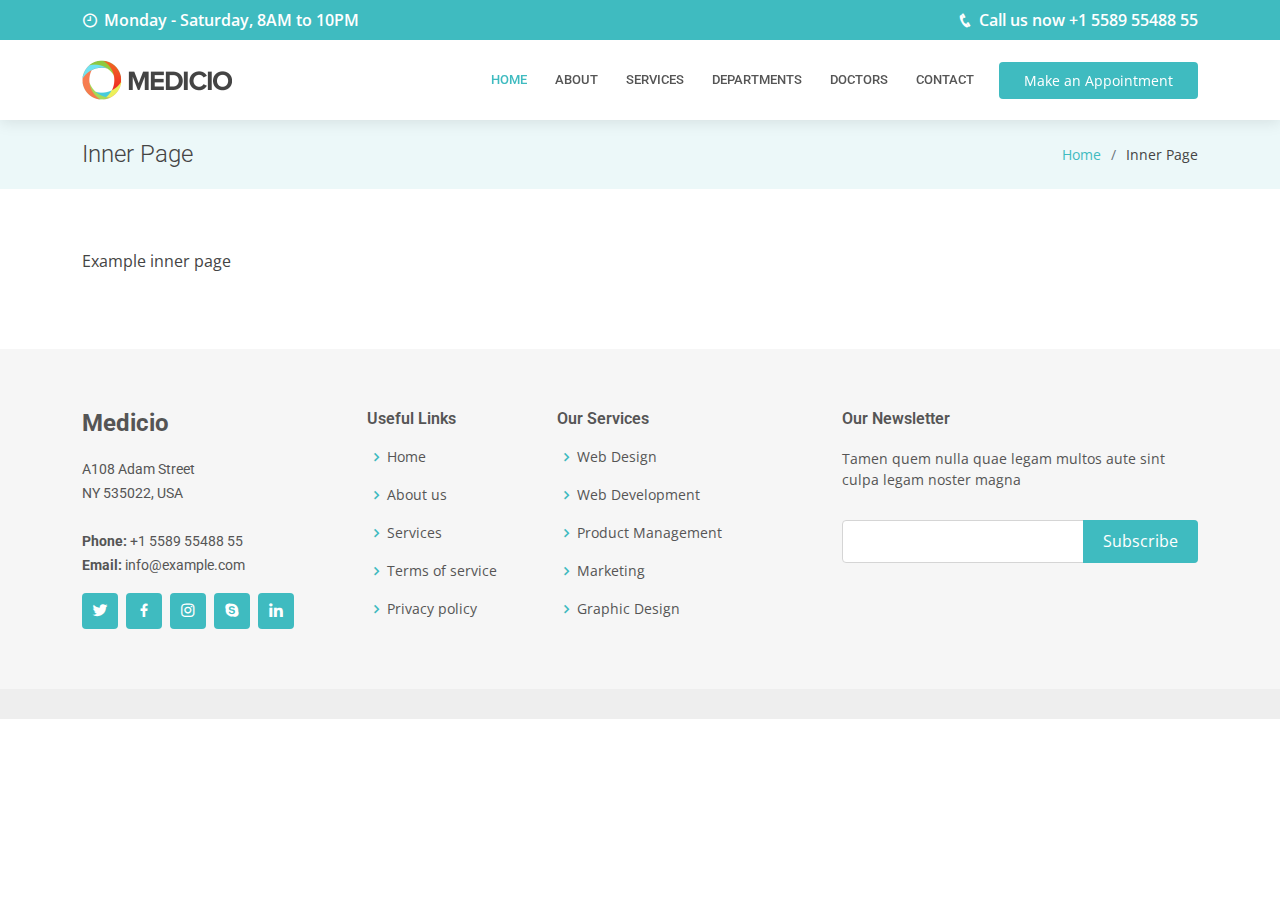
<file: inner-page.html>
<!DOCTYPE html>
<html lang="en">

<head>
  <meta charset="utf-8">
  <meta content="width=device-width, initial-scale=1.0" name="viewport">

  <title>Inner Page - Medicio </title>
  <meta content="" name="description">
  <meta content="" name="keywords">

  <!-- Favicons -->
  <link href="assets/img/favicon.png" rel="icon">
  <link href="assets/img/apple-touch-icon.png" rel="apple-touch-icon">

  <!-- Google Fonts -->
  <link href="https://fonts.googleapis.com/css?family=Open+Sans:300,300i,400,400i,600,600i,700,700i|Roboto:300,300i,400,400i,500,500i,600,600i,700,700i|Poppins:300,300i,400,400i,500,500i,600,600i,700,700i" rel="stylesheet">

  <!-- Vendor CSS Files -->
  <link href="assets/vendor/bootstrap/css/bootstrap.min.css" rel="stylesheet">
  <link href="assets/vendor/icofont/icofont.min.css" rel="stylesheet">
  <link href="assets/vendor/boxicons/css/boxicons.min.css" rel="stylesheet">
  <link href="assets/vendor/animate.css/animate.min.css" rel="stylesheet">
  <link href="assets/vendor/owl.carousel/assets/owl.carousel.min.css" rel="stylesheet">
  <link href="assets/vendor/venobox/venobox.css" rel="stylesheet">
  <link href="assets/vendor/aos/aos.css" rel="stylesheet">

  <!--  Main CSS File -->
  <link href="assets/css/style.css" rel="stylesheet">

</head>

<body>

  <!-- ======= Top Bar ======= -->
  <div id="topbar" class="d-none d-lg-flex align-items-center fixed-top">
    <div class="container d-flex align-items-center justify-content-between">
      <div class="d-flex align-items-center">
        <i class="icofont-clock-time"></i> Monday - Saturday, 8AM to 10PM
      </div>
      <div class="d-flex align-items-center">
        <i class="icofont-phone"></i> Call us now +1 5589 55488 55
      </div>
    </div>
  </div>

  <!-- ======= Header ======= -->
  <header id="header" class="fixed-top">
    <div class="container d-flex align-items-center">

      <a href="index.html" class="logo me-auto"><img src="assets/img/logo.png" alt=""></a>
      <!-- Uncomment below if you prefer to use an image logo -->
      <!-- <h1 class="logo me-auto"><a href="index.html">Medicio</a></h1> -->

      <nav class="nav-menu d-none d-lg-block">
        <ul>
          <li class="active"><a href="index.html">Home</a></li>
          <li><a href="#about">About</a></li>
          <li><a href="#services">Services</a></li>
          <li><a href="#departments">Departments</a></li>
          <li><a href="#doctors">Doctors</a></li>
          <!-- <li class="drop-down"><a href="">Drop Down</a>
          <ul>
            <li><a href="#">Drop Down 1</a></li>
            <li class="drop-down"><a href="#">Deep Drop Down</a>
              <ul>
                <li><a href="#">Deep Drop Down 1</a></li>
                <li><a href="#">Deep Drop Down 2</a></li>
                <li><a href="#">Deep Drop Down 3</a></li>
                <li><a href="#">Deep Drop Down 4</a></li>
                <li><a href="#">Deep Drop Down 5</a></li>
              </ul>
            </li>
            <li><a href="#">Drop Down 2</a></li>
            <li><a href="#">Drop Down 3</a></li>
            <li><a href="#">Drop Down 4</a></li>
          </ul>
        </li> -->
          <li><a href="#contact">Contact</a></li>

        </ul>
      </nav><!-- .nav-menu -->

      <a href="#appointment" class="appointment-btn scrollto"><span class="d-none d-md-inline">Make an</span> Appointment</a>

    </div>
  </header><!-- End Header -->

  <main id="main">

    <!-- ======= Breadcrumbs Section ======= -->
    <section class="breadcrumbs">
      <div class="container">

        <div class="d-flex justify-content-between align-items-center">
          <h2>Inner Page</h2>
          <ol>
            <li><a href="index.html">Home</a></li>
            <li>Inner Page</li>
          </ol>
        </div>

      </div>
    </section><!-- End Breadcrumbs Section -->

    <section class="inner-page">
      <div class="container">
        <p>
          Example inner page 
        </p>
      </div>
    </section>

  </main><!-- End #main -->

  <!-- ======= Footer ======= -->
  <footer id="footer">
    <div class="footer-top">
      <div class="container">
        <div class="row">

          <div class="col-lg-3 col-md-6">
            <div class="footer-info">
              <h3>Medicio</h3>
              <p>
                A108 Adam Street <br>
                NY 535022, USA<br><br>
                <strong>Phone:</strong> +1 5589 55488 55<br>
                <strong>Email:</strong> info@example.com<br>
              </p>
              <div class="social-links mt-3">
                <a href="#" class="twitter"><i class="bx bxl-twitter"></i></a>
                <a href="#" class="facebook"><i class="bx bxl-facebook"></i></a>
                <a href="#" class="instagram"><i class="bx bxl-instagram"></i></a>
                <a href="#" class="google-plus"><i class="bx bxl-skype"></i></a>
                <a href="#" class="linkedin"><i class="bx bxl-linkedin"></i></a>
              </div>
            </div>
          </div>

          <div class="col-lg-2 col-md-6 footer-links">
            <h4>Useful Links</h4>
            <ul>
              <li><i class="bx bx-chevron-right"></i> <a href="#">Home</a></li>
              <li><i class="bx bx-chevron-right"></i> <a href="#">About us</a></li>
              <li><i class="bx bx-chevron-right"></i> <a href="#">Services</a></li>
              <li><i class="bx bx-chevron-right"></i> <a href="#">Terms of service</a></li>
              <li><i class="bx bx-chevron-right"></i> <a href="#">Privacy policy</a></li>
            </ul>
          </div>

          <div class="col-lg-3 col-md-6 footer-links">
            <h4>Our Services</h4>
            <ul>
              <li><i class="bx bx-chevron-right"></i> <a href="#">Web Design</a></li>
              <li><i class="bx bx-chevron-right"></i> <a href="#">Web Development</a></li>
              <li><i class="bx bx-chevron-right"></i> <a href="#">Product Management</a></li>
              <li><i class="bx bx-chevron-right"></i> <a href="#">Marketing</a></li>
              <li><i class="bx bx-chevron-right"></i> <a href="#">Graphic Design</a></li>
            </ul>
          </div>

          <div class="col-lg-4 col-md-6 footer-newsletter">
            <h4>Our Newsletter</h4>
            <p>Tamen quem nulla quae legam multos aute sint culpa legam noster magna</p>
            <form action="" method="post">
              <input type="email" name="email"><input type="submit" value="Subscribe">
            </form>

          </div>

        </div>
      </div>
    </div>

   
  </footer><!-- End Footer -->

  <div id="preloader"></div>
  <a href="#" class="back-to-top"><i class="icofont-simple-up"></i></a>

  <!-- Vendor JS Files -->
  <script src="assets/vendor/jquery/jquery.min.js"></script>
  <script src="assets/vendor/bootstrap/js/bootstrap.bundle.min.js"></script>
  <script src="assets/vendor/jquery.easing/jquery.easing.min.js"></script>
  <script src="assets/vendor/php-email-form/validate.js"></script>
  <script src="assets/vendor/waypoints/jquery.waypoints.min.js"></script>
  <script src="assets/vendor/counterup/counterup.min.js"></script>
  <script src="assets/vendor/owl.carousel/owl.carousel.min.js"></script>
  <script src="assets/vendor/venobox/venobox.min.js"></script>
  <script src="assets/vendor/aos/aos.js"></script>

  <!--  Main JS File -->
  <script src="assets/js/main.js"></script>

</body>

</html>
</file>
<file: assets/vendor/venobox/venobox.css>
/* ------ venobox.css --------*/
.vbox-overlay *, .vbox-overlay *:before, .vbox-overlay *:after{
    -webkit-backface-visibility: hidden;
    -webkit-box-sizing:border-box;
    -moz-box-sizing:border-box;
    box-sizing:border-box;
}
.vbox-overlay * { 
    -webkit-backface-visibility: visible;
    backface-visibility: visible;
}
.vbox-overlay{
    display: -webkit-flex;
    display: flex;
    -webkit-flex-direction: column;
    flex-direction: column;
    -webkit-justify-content: center;
    justify-content: center;
    -webkit-align-items: center;
    align-items: center;
    position: fixed;
    left: 0;
    top: 0;
    bottom: 0;
    right: 0;
    z-index: 999999;
}

/* ----- navigation ----- */
.vbox-title{
    width: 100%;
    height: 40px;
    float: left;
    text-align: center;
    line-height: 28px;
    font-size: 12px;
    padding: 6px 50px;
    overflow: hidden;
    position: fixed;
    display: none;
    left: 0;
    z-index: 89;
}
.vbox-close{
    cursor: pointer;
    position: fixed;
    top: -1px;
    right: 0;
    width: 50px;
    height: 40px;
    padding: 6px;
    display: block;
    background-position:10px center;
    overflow: hidden;
    font-size: 24px;
    line-height: 1;
    text-align: center;
    z-index: 99;
}
.vbox-left{
    cursor: pointer;
    position: fixed;
    left: 0;
    height: 40px;
    overflow: hidden;
    line-height: 28px;
    font-size: 12px;
    z-index: 99;
    display: flex;
    align-items:center;
}
.vbox-num{
    display: inline-block;
    margin: 6px 0 6px 15px;
}
/* ----- Social share ----- */
.vbox-share{
    line-height: 28px;
    font-size: 12px;
    overflow: hidden;
    position: fixed;
    left: 0;
    z-index: 98;
    display: flex;
    align-items:center;
    justify-content: center;
    width: 100%;
    text-align: center;
}
.vbox-share svg{
    max-height: 28px;
    width: 28px;
    z-index: 10;
    margin-left: 12px;
    margin-top: 6px;
    margin-bottom: 6px;
    vertical-align: middle;
}


/* ----- navigation ARROWS ----- */
.vbox-next, .vbox-prev{
    position: fixed;
    top: 50%;
    margin-top: -15px;
    overflow: hidden;
    cursor: pointer;
    display: block;
    width: 45px;
    height: 45px;
    z-index: 99;
}
.vbox-next span, .vbox-prev span{
    position: relative;
    width: 20px;
    height: 20px;
    border: 2px solid transparent;
    border-top-color: #B6B6B6;
    border-right-color: #B6B6B6;
    text-indent: -100px;
    position: absolute;
    top: 8px;
    display: block;
}
.vbox-prev{
    left: 15px;
}
.vbox-next{
    right: 15px;
}
.vbox-prev span{
    left: 10px;
    -ms-transform: rotate(-135deg);
    -webkit-transform: rotate(-135deg);
    transform: rotate(-135deg);
}
.vbox-next span{
    -ms-transform: rotate(45deg);
    -webkit-transform: rotate(45deg);
    transform: rotate(45deg);
    right: 10px;
}
/* ------- inline window ------ */
.vbox-inline{
    width: 420px;
    height: 315px;
    height: 70vh;
    padding: 10px;
    background: #fff;
    margin: 0 auto;
    overflow: auto;
    text-align: left;
}
/* ------- Video & iFrames window ------ */
.venoframe{
    max-width: 100%;
    width: 100%;
    border: none;
    width: 100%;
    height: 260px;
    height: 70vh;
}
.venoframe.vbvid{
    height: 260px;
}
@media (min-width: 768px) {
    .venoframe, .vbox-inline{
        width: 90%;
        height: 360px;
        height: 70vh;
    }
    .venoframe.vbvid{
        width: 640px;
        height: 360px;
    }
}
@media (min-width: 992px) {
    .venoframe, .vbox-inline{
        max-width: 1200px;
        width: 80%;
        height: 540px;
        height: 70vh;
    }
    .venoframe.vbvid{
        width: 960px;
        height: 540px;
    }
}
/* 
Please do NOT edit this part! 
or at least read this note: http://i.imgur.com/7C0ws9e.gif
*/
.vbox-open{
    overflow: hidden;
}
.vbox-container{
    position: absolute;
    left: 0;
    right: 0;
    top: 0;
    bottom: 0;
    overflow-x: hidden;
    overflow-y: scroll;
    overflow-scrolling: touch;
    -webkit-overflow-scrolling: touch;
    z-index: 20;
    max-height: 100%;

}

.vbox-content{
    text-align: center;
    float: left;
    width: 100%;
    position: relative;
    overflow: hidden;
    padding: 20px 4%;
}
.vbox-container img{
    max-width: 100%;
    height: auto;
}
.vbox-figlio{
    box-shadow: 0 0 12px rgba(0,0,0,0.19), 0 6px 6px rgba(0,0,0,0.23);
    max-width: 100%;
    text-align: initial;
}
img.vbox-figlio{
    -webkit-user-select: none;
-khtml-user-select: none;
-moz-user-select: none;
-o-user-select: none;
user-select: none;
}
.vbox-content.swipe-left{
    margin-left: -200px !important;
}
.vbox-content.swipe-right{
    margin-left: 200px !important;
}
.vbox-animated{
    webkit-transition: margin 300ms ease-out;
    transition: margin 300ms ease-out;
}

/* ---------- preloader ----------
 * SPINKIT 
 * http://tobiasahlin.com/spinkit/
-------------------------------- */
.sk-double-bounce,.sk-rotating-plane{width:40px;height:40px;margin:40px auto}.sk-rotating-plane{background-color:#333;-webkit-animation:sk-rotatePlane 1.2s infinite ease-in-out;animation:sk-rotatePlane 1.2s infinite ease-in-out}@-webkit-keyframes sk-rotatePlane{0%{-webkit-transform:perspective(120px) rotateX(0) rotateY(0);transform:perspective(120px) rotateX(0) rotateY(0)}50%{-webkit-transform:perspective(120px) rotateX(-180.1deg) rotateY(0);transform:perspective(120px) rotateX(-180.1deg) rotateY(0)}100%{-webkit-transform:perspective(120px) rotateX(-180deg) rotateY(-179.9deg);transform:perspective(120px) rotateX(-180deg) rotateY(-179.9deg)}}@keyframes sk-rotatePlane{0%{-webkit-transform:perspective(120px) rotateX(0) rotateY(0);transform:perspective(120px) rotateX(0) rotateY(0)}50%{-webkit-transform:perspective(120px) rotateX(-180.1deg) rotateY(0);transform:perspective(120px) rotateX(-180.1deg) rotateY(0)}100%{-webkit-transform:perspective(120px) rotateX(-180deg) rotateY(-179.9deg);transform:perspective(120px) rotateX(-180deg) rotateY(-179.9deg)}}.sk-double-bounce{position:relative}.sk-double-bounce .sk-child{width:100%;height:100%;border-radius:50%;background-color:#333;opacity:.6;position:absolute;top:0;left:0;-webkit-animation:sk-doubleBounce 2s infinite ease-in-out;animation:sk-doubleBounce 2s infinite ease-in-out}.sk-chasing-dots .sk-child,.sk-spinner-pulse,.sk-three-bounce .sk-child{background-color:#333;border-radius:100%}.sk-double-bounce .sk-double-bounce2{-webkit-animation-delay:-1s;animation-delay:-1s}@-webkit-keyframes sk-doubleBounce{0%,100%{-webkit-transform:scale(0);transform:scale(0)}50%{-webkit-transform:scale(1);transform:scale(1)}}@keyframes sk-doubleBounce{0%,100%{-webkit-transform:scale(0);transform:scale(0)}50%{-webkit-transform:scale(1);transform:scale(1)}}.sk-wave{margin:40px auto;width:50px;height:40px;text-align:center;font-size:10px}.sk-wave .sk-rect{background-color:#333;height:100%;width:6px;display:inline-block;-webkit-animation:sk-waveStretchDelay 1.2s infinite ease-in-out;animation:sk-waveStretchDelay 1.2s infinite ease-in-out}.sk-wave .sk-rect1{-webkit-animation-delay:-1.2s;animation-delay:-1.2s}.sk-wave .sk-rect2{-webkit-animation-delay:-1.1s;animation-delay:-1.1s}.sk-wave .sk-rect3{-webkit-animation-delay:-1s;animation-delay:-1s}.sk-wave .sk-rect4{-webkit-animation-delay:-.9s;animation-delay:-.9s}.sk-wave .sk-rect5{-webkit-animation-delay:-.8s;animation-delay:-.8s}@-webkit-keyframes sk-waveStretchDelay{0%,100%,40%{-webkit-transform:scaleY(.4);transform:scaleY(.4)}20%{-webkit-transform:scaleY(1);transform:scaleY(1)}}@keyframes sk-waveStretchDelay{0%,100%,40%{-webkit-transform:scaleY(.4);transform:scaleY(.4)}20%{-webkit-transform:scaleY(1);transform:scaleY(1)}}.sk-wandering-cubes{margin:40px auto;width:40px;height:40px;position:relative}.sk-wandering-cubes .sk-cube{background-color:#333;width:10px;height:10px;position:absolute;top:0;left:0;-webkit-animation:sk-wanderingCube 1.8s ease-in-out -1.8s infinite both;animation:sk-wanderingCube 1.8s ease-in-out -1.8s infinite both}.sk-chasing-dots,.sk-spinner-pulse{width:40px;height:40px;margin:40px auto}.sk-wandering-cubes .sk-cube2{-webkit-animation-delay:-.9s;animation-delay:-.9s}@-webkit-keyframes sk-wanderingCube{0%{-webkit-transform:rotate(0);transform:rotate(0)}25%{-webkit-transform:translateX(30px) rotate(-90deg) scale(.5);transform:translateX(30px) rotate(-90deg) scale(.5)}50%{-webkit-transform:translateX(30px) translateY(30px) rotate(-179deg);transform:translateX(30px) translateY(30px) rotate(-179deg)}50.1%{-webkit-transform:translateX(30px) translateY(30px) rotate(-180deg);transform:translateX(30px) translateY(30px) rotate(-180deg)}75%{-webkit-transform:translateX(0) translateY(30px) rotate(-270deg) scale(.5);transform:translateX(0) translateY(30px) rotate(-270deg) scale(.5)}100%{-webkit-transform:rotate(-360deg);transform:rotate(-360deg)}}@keyframes sk-wanderingCube{0%{-webkit-transform:rotate(0);transform:rotate(0)}25%{-webkit-transform:translateX(30px) rotate(-90deg) scale(.5);transform:translateX(30px) rotate(-90deg) scale(.5)}50%{-webkit-transform:translateX(30px) translateY(30px) rotate(-179deg);transform:translateX(30px) translateY(30px) rotate(-179deg)}50.1%{-webkit-transform:translateX(30px) translateY(30px) rotate(-180deg);transform:translateX(30px) translateY(30px) rotate(-180deg)}75%{-webkit-transform:translateX(0) translateY(30px) rotate(-270deg) scale(.5);transform:translateX(0) translateY(30px) rotate(-270deg) scale(.5)}100%{-webkit-transform:rotate(-360deg);transform:rotate(-360deg)}}.sk-spinner-pulse{-webkit-animation:sk-pulseScaleOut 1s infinite ease-in-out;animation:sk-pulseScaleOut 1s infinite ease-in-out}@-webkit-keyframes sk-pulseScaleOut{0%{-webkit-transform:scale(0);transform:scale(0)}100%{-webkit-transform:scale(1);transform:scale(1);opacity:0}}@keyframes sk-pulseScaleOut{0%{-webkit-transform:scale(0);transform:scale(0)}100%{-webkit-transform:scale(1);transform:scale(1);opacity:0}}.sk-chasing-dots{position:relative;text-align:center;-webkit-animation:sk-chasingDotsRotate 2s infinite linear;animation:sk-chasingDotsRotate 2s infinite linear}.sk-chasing-dots .sk-child{width:60%;height:60%;display:inline-block;position:absolute;top:0;-webkit-animation:sk-chasingDotsBounce 2s infinite ease-in-out;animation:sk-chasingDotsBounce 2s infinite ease-in-out}.sk-chasing-dots .sk-dot2{top:auto;bottom:0;-webkit-animation-delay:-1s;animation-delay:-1s}@-webkit-keyframes sk-chasingDotsRotate{100%{-webkit-transform:rotate(360deg);transform:rotate(360deg)}}@keyframes sk-chasingDotsRotate{100%{-webkit-transform:rotate(360deg);transform:rotate(360deg)}}@-webkit-keyframes sk-chasingDotsBounce{0%,100%{-webkit-transform:scale(0);transform:scale(0)}50%{-webkit-transform:scale(1);transform:scale(1)}}@keyframes sk-chasingDotsBounce{0%,100%{-webkit-transform:scale(0);transform:scale(0)}50%{-webkit-transform:scale(1);transform:scale(1)}}.sk-three-bounce{margin:40px auto;width:80px;text-align:center}.sk-three-bounce .sk-child{width:20px;height:20px;display:inline-block;-webkit-animation:sk-three-bounce 1.4s ease-in-out 0s infinite both;animation:sk-three-bounce 1.4s ease-in-out 0s infinite both}.sk-circle .sk-child:before,.sk-fading-circle .sk-circle:before{display:block;border-radius:100%;content:'';background-color:#333}.sk-three-bounce .sk-bounce1{-webkit-animation-delay:-.32s;animation-delay:-.32s}.sk-three-bounce .sk-bounce2{-webkit-animation-delay:-.16s;animation-delay:-.16s}@-webkit-keyframes sk-three-bounce{0%,100%,80%{-webkit-transform:scale(0);transform:scale(0)}40%{-webkit-transform:scale(1);transform:scale(1)}}@keyframes sk-three-bounce{0%,100%,80%{-webkit-transform:scale(0);transform:scale(0)}40%{-webkit-transform:scale(1);transform:scale(1)}}.sk-circle{margin:40px auto;width:40px;height:40px;position:relative}.sk-circle .sk-child{width:100%;height:100%;position:absolute;left:0;top:0}.sk-circle .sk-child:before{margin:0 auto;width:15%;height:15%;-webkit-animation:sk-circleBounceDelay 1.2s infinite ease-in-out both;animation:sk-circleBounceDelay 1.2s infinite ease-in-out both}.sk-circle .sk-circle2{-webkit-transform:rotate(30deg);-ms-transform:rotate(30deg);transform:rotate(30deg)}.sk-circle .sk-circle3{-webkit-transform:rotate(60deg);-ms-transform:rotate(60deg);transform:rotate(60deg)}.sk-circle .sk-circle4{-webkit-transform:rotate(90deg);-ms-transform:rotate(90deg);transform:rotate(90deg)}.sk-circle .sk-circle5{-webkit-transform:rotate(120deg);-ms-transform:rotate(120deg);transform:rotate(120deg)}.sk-circle .sk-circle6{-webkit-transform:rotate(150deg);-ms-transform:rotate(150deg);transform:rotate(150deg)}.sk-circle .sk-circle7{-webkit-transform:rotate(180deg);-ms-transform:rotate(180deg);transform:rotate(180deg)}.sk-circle .sk-circle8{-webkit-transform:rotate(210deg);-ms-transform:rotate(210deg);transform:rotate(210deg)}.sk-circle .sk-circle9{-webkit-transform:rotate(240deg);-ms-transform:rotate(240deg);transform:rotate(240deg)}.sk-circle .sk-circle10{-webkit-transform:rotate(270deg);-ms-transform:rotate(270deg);transform:rotate(270deg)}.sk-circle .sk-circle11{-webkit-transform:rotate(300deg);-ms-transform:rotate(300deg);transform:rotate(300deg)}.sk-circle .sk-circle12{-webkit-transform:rotate(330deg);-ms-transform:rotate(330deg);transform:rotate(330deg)}.sk-circle .sk-circle2:before{-webkit-animation-delay:-1.1s;animation-delay:-1.1s}.sk-circle .sk-circle3:before{-webkit-animation-delay:-1s;animation-delay:-1s}.sk-circle .sk-circle4:before{-webkit-animation-delay:-.9s;animation-delay:-.9s}.sk-circle .sk-circle5:before{-webkit-animation-delay:-.8s;animation-delay:-.8s}.sk-circle .sk-circle6:before{-webkit-animation-delay:-.7s;animation-delay:-.7s}.sk-circle .sk-circle7:before{-webkit-animation-delay:-.6s;animation-delay:-.6s}.sk-circle .sk-circle8:before{-webkit-animation-delay:-.5s;animation-delay:-.5s}.sk-circle .sk-circle9:before{-webkit-animation-delay:-.4s;animation-delay:-.4s}.sk-circle .sk-circle10:before{-webkit-animation-delay:-.3s;animation-delay:-.3s}.sk-circle .sk-circle11:before{-webkit-animation-delay:-.2s;animation-delay:-.2s}.sk-circle .sk-circle12:before{-webkit-animation-delay:-.1s;animation-delay:-.1s}@-webkit-keyframes sk-circleBounceDelay{0%,100%,80%{-webkit-transform:scale(0);transform:scale(0)}40%{-webkit-transform:scale(1);transform:scale(1)}}@keyframes sk-circleBounceDelay{0%,100%,80%{-webkit-transform:scale(0);transform:scale(0)}40%{-webkit-transform:scale(1);transform:scale(1)}}.sk-cube-grid{width:40px;height:40px;margin:40px auto}.sk-cube-grid .sk-cube{width:33.33%;height:33.33%;background-color:#333;float:left;-webkit-animation:sk-cubeGridScaleDelay 1.3s infinite ease-in-out;animation:sk-cubeGridScaleDelay 1.3s infinite ease-in-out}.sk-cube-grid .sk-cube1{-webkit-animation-delay:.2s;animation-delay:.2s}.sk-cube-grid .sk-cube2{-webkit-animation-delay:.3s;animation-delay:.3s}.sk-cube-grid .sk-cube3{-webkit-animation-delay:.4s;animation-delay:.4s}.sk-cube-grid .sk-cube4{-webkit-animation-delay:.1s;animation-delay:.1s}.sk-cube-grid .sk-cube5{-webkit-animation-delay:.2s;animation-delay:.2s}.sk-cube-grid .sk-cube6{-webkit-animation-delay:.3s;animation-delay:.3s}.sk-cube-grid .sk-cube7{-webkit-animation-delay:0ms;animation-delay:0ms}.sk-cube-grid .sk-cube8{-webkit-animation-delay:.1s;animation-delay:.1s}.sk-cube-grid .sk-cube9{-webkit-animation-delay:.2s;animation-delay:.2s}@-webkit-keyframes sk-cubeGridScaleDelay{0%,100%,70%{-webkit-transform:scale3D(1,1,1);transform:scale3D(1,1,1)}35%{-webkit-transform:scale3D(0,0,1);transform:scale3D(0,0,1)}}@keyframes sk-cubeGridScaleDelay{0%,100%,70%{-webkit-transform:scale3D(1,1,1);transform:scale3D(1,1,1)}35%{-webkit-transform:scale3D(0,0,1);transform:scale3D(0,0,1)}}.sk-fading-circle{margin:40px auto;width:40px;height:40px;position:relative}.sk-fading-circle .sk-circle{width:100%;height:100%;position:absolute;left:0;top:0}.sk-fading-circle .sk-circle:before{margin:0 auto;width:15%;height:15%;-webkit-animation:sk-circleFadeDelay 1.2s infinite ease-in-out both;animation:sk-circleFadeDelay 1.2s infinite ease-in-out both}.sk-fading-circle .sk-circle2{-webkit-transform:rotate(30deg);-ms-transform:rotate(30deg);transform:rotate(30deg)}.sk-fading-circle .sk-circle3{-webkit-transform:rotate(60deg);-ms-transform:rotate(60deg);transform:rotate(60deg)}.sk-fading-circle .sk-circle4{-webkit-transform:rotate(90deg);-ms-transform:rotate(90deg);transform:rotate(90deg)}.sk-fading-circle .sk-circle5{-webkit-transform:rotate(120deg);-ms-transform:rotate(120deg);transform:rotate(120deg)}.sk-fading-circle .sk-circle6{-webkit-transform:rotate(150deg);-ms-transform:rotate(150deg);transform:rotate(150deg)}.sk-fading-circle .sk-circle7{-webkit-transform:rotate(180deg);-ms-transform:rotate(180deg);transform:rotate(180deg)}.sk-fading-circle .sk-circle8{-webkit-transform:rotate(210deg);-ms-transform:rotate(210deg);transform:rotate(210deg)}.sk-fading-circle .sk-circle9{-webkit-transform:rotate(240deg);-ms-transform:rotate(240deg);transform:rotate(240deg)}.sk-fading-circle .sk-circle10{-webkit-transform:rotate(270deg);-ms-transform:rotate(270deg);transform:rotate(270deg)}.sk-fading-circle .sk-circle11{-webkit-transform:rotate(300deg);-ms-transform:rotate(300deg);transform:rotate(300deg)}.sk-fading-circle .sk-circle12{-webkit-transform:rotate(330deg);-ms-transform:rotate(330deg);transform:rotate(330deg)}.sk-fading-circle .sk-circle2:before{-webkit-animation-delay:-1.1s;animation-delay:-1.1s}.sk-fading-circle .sk-circle3:before{-webkit-animation-delay:-1s;animation-delay:-1s}.sk-fading-circle .sk-circle4:before{-webkit-animation-delay:-.9s;animation-delay:-.9s}.sk-fading-circle .sk-circle5:before{-webkit-animation-delay:-.8s;animation-delay:-.8s}.sk-fading-circle .sk-circle6:before{-webkit-animation-delay:-.7s;animation-delay:-.7s}.sk-fading-circle .sk-circle7:before{-webkit-animation-delay:-.6s;animation-delay:-.6s}.sk-fading-circle .sk-circle8:before{-webkit-animation-delay:-.5s;animation-delay:-.5s}.sk-fading-circle .sk-circle9:before{-webkit-animation-delay:-.4s;animation-delay:-.4s}.sk-fading-circle .sk-circle10:before{-webkit-animation-delay:-.3s;animation-delay:-.3s}.sk-fading-circle .sk-circle11:before{-webkit-animation-delay:-.2s;animation-delay:-.2s}.sk-fading-circle .sk-circle12:before{-webkit-animation-delay:-.1s;animation-delay:-.1s}@-webkit-keyframes sk-circleFadeDelay{0%,100%,39%{opacity:0}40%{opacity:1}}@keyframes sk-circleFadeDelay{0%,100%,39%{opacity:0}40%{opacity:1}}.sk-folding-cube{margin:40px auto;width:40px;height:40px;position:relative;-webkit-transform:rotateZ(45deg);transform:rotateZ(45deg)}.sk-folding-cube .sk-cube{float:left;width:50%;height:50%;position:relative;-webkit-transform:scale(1.1);-ms-transform:scale(1.1);transform:scale(1.1)}.sk-folding-cube .sk-cube:before{content:'';position:absolute;top:0;left:0;width:100%;height:100%;background-color:#333;-webkit-animation:sk-foldCubeAngle 2.4s infinite linear both;animation:sk-foldCubeAngle 2.4s infinite linear both;-webkit-transform-origin:100% 100%;-ms-transform-origin:100% 100%;transform-origin:100% 100%}.sk-folding-cube .sk-cube2{-webkit-transform:scale(1.1) rotateZ(90deg);transform:scale(1.1) rotateZ(90deg)}.sk-folding-cube .sk-cube3{-webkit-transform:scale(1.1) rotateZ(180deg);transform:scale(1.1) rotateZ(180deg)}.sk-folding-cube .sk-cube4{-webkit-transform:scale(1.1) rotateZ(270deg);transform:scale(1.1) rotateZ(270deg)}.sk-folding-cube .sk-cube2:before{-webkit-animation-delay:.3s;animation-delay:.3s}.sk-folding-cube .sk-cube3:before{-webkit-animation-delay:.6s;animation-delay:.6s}.sk-folding-cube .sk-cube4:before{-webkit-animation-delay:.9s;animation-delay:.9s}@-webkit-keyframes sk-foldCubeAngle{0%,10%{-webkit-transform:perspective(140px) rotateX(-180deg);transform:perspective(140px) rotateX(-180deg);opacity:0}25%,75%{-webkit-transform:perspective(140px) rotateX(0);transform:perspective(140px) rotateX(0);opacity:1}100%,90%{-webkit-transform:perspective(140px) rotateY(180deg);transform:perspective(140px) rotateY(180deg);opacity:0}}@keyframes sk-foldCubeAngle{0%,10%{-webkit-transform:perspective(140px) rotateX(-180deg);transform:perspective(140px) rotateX(-180deg);opacity:0}25%,75%{-webkit-transform:perspective(140px) rotateX(0);transform:perspective(140px) rotateX(0);opacity:1}100%,90%{-webkit-transform:perspective(140px) rotateY(180deg);transform:perspective(140px) rotateY(180deg);opacity:0}}
</file>
<file: assets/css/style.css>
/*--------------------------------------------------------------
# General
--------------------------------------------------------------*/
body {
  font-family: "Open Sans", sans-serif;
  color: #444444;
}

a {
  color: #3fbbc0;
  text-decoration: none;
}

a:hover {
  color: #65c9cd;
  text-decoration: none;
}

h1, h2, h3, h4, h5, h6 {
  font-family: "Roboto", sans-serif;
}

@media (prefers-reduced-motion: no-preference) {
  :root {
    scroll-behavior: auto;
  }
}

/*--------------------------------------------------------------
# Preloader
--------------------------------------------------------------*/
#preloader {
  position: fixed;
  top: 0;
  left: 0;
  right: 0;
  bottom: 0;
  z-index: 9999;
  overflow: hidden;
  background: #fff;
}

#preloader:before {
  content: "";
  position: fixed;
  top: calc(50% - 30px);
  left: calc(50% - 30px);
  border: 6px solid #3fbbc0;
  border-top-color: #ecf8f9;
  border-radius: 50%;
  width: 60px;
  height: 60px;
  -webkit-animation: animate-preloader 1s linear infinite;
  animation: animate-preloader 1s linear infinite;
}

@-webkit-keyframes animate-preloader {
  0% {
    transform: rotate(0deg);
  }
  100% {
    transform: rotate(360deg);
  }
}

@keyframes animate-preloader {
  0% {
    transform: rotate(0deg);
  }
  100% {
    transform: rotate(360deg);
  }
}

/*--------------------------------------------------------------
# Back to top button
--------------------------------------------------------------*/
.back-to-top {
  position: fixed;
  display: none;
  right: 15px;
  bottom: 15px;
  z-index: 99999;
}

.back-to-top i {
  display: flex;
  align-items: center;
  justify-content: center;
  font-size: 24px;
  width: 40px;
  height: 40px;
  border-radius: 4px;
  background: #3fbbc0;
  color: #fff;
  transition: all 0.4s;
}

.back-to-top i:hover {
  background: #5ec6ca;
  color: #fff;
}

/*--------------------------------------------------------------
# Disable aos animation delay on mobile devices
--------------------------------------------------------------*/
@media screen and (max-width: 768px) {
  [data-aos-delay] {
    transition-delay: 0 !important;
  }
}

/*--------------------------------------------------------------
# Top Bar
--------------------------------------------------------------*/
#topbar {
  background: #3fbbc0;
  color: #fff;
  height: 40px;
  font-size: 16px;
  font-weight: 600;
  transition: all 0.5s;
}

#topbar.topbar-scrolled {
  top: -40px;
}

#topbar i {
  padding-right: 6px;
}

/*--------------------------------------------------------------
# Header
--------------------------------------------------------------*/
#header {
  background: #fff;
  transition: all 0.5s;
  z-index: 997;
  padding: 20px 0;
  top: 40px;
  box-shadow: 0px 2px 15px rgba(0, 0, 0, 0.1);
}

@media (max-width: 992px) {
  #header {
    padding: 15px 0;
  }
}

#header.header-scrolled {
  top: 0;
}

#header .logo {
  font-size: 28px;
  margin: 0;
  padding: 0;
  line-height: 1;
  font-weight: 600;
  letter-spacing: 0.5px;
  text-transform: uppercase;
}

#header .logo a {
  color: #555555;
}

#header .logo img {
  max-height: 40px;
}

@media (max-width: 992px) {
  #header {
    top: 0;
  }
  #header .logo {
    font-size: 28px;
  }
}

/*--------------------------------------------------------------
# Navigation Menu
--------------------------------------------------------------*/
/* Desktop Navigation */
.nav-menu ul {
  margin: 0;
  padding: 0;
  list-style: none;
}

.nav-menu > ul {
  display: flex;
}

.nav-menu > ul > li {
  position: relative;
  white-space: nowrap;
  padding: 10px 0 10px 28px;
}

.nav-menu a {
  display: block;
  position: relative;
  color: #555555;
  transition: 0.3s;
  font-size: 13px;
  font-family: "Roboto", sans-serif;
  text-transform: uppercase;
  font-weight: 500;
}

.nav-menu a:hover, .nav-menu .active > a, .nav-menu li:hover > a {
  color: #3fbbc0;
}

.nav-menu .drop-down ul {
  display: block;
  position: absolute;
  left: 15px;
  top: calc(100% + 30px);
  z-index: 99;
  opacity: 0;
  visibility: hidden;
  padding: 10px 0;
  background: #fff;
  box-shadow: 0px 0px 30px rgba(127, 137, 161, 0.25);
  transition: 0.3s;
}

.nav-menu .drop-down:hover > ul {
  opacity: 1;
  top: 100%;
  visibility: visible;
}

.nav-menu .drop-down li {
  min-width: 180px;
  position: relative;
}

.nav-menu .drop-down ul a {
  padding: 10px 20px;
  font-size: 14px;
  font-weight: 500;
  text-transform: none;
  color: #194b4d;
}

.nav-menu .drop-down ul a:hover, .nav-menu .drop-down ul .active > a, .nav-menu .drop-down ul li:hover > a {
  color: #3fbbc0;
}

.nav-menu .drop-down > a:after {
  content: "\ea99";
  font-family: IcoFont;
  padding-left: 5px;
}

.nav-menu .drop-down .drop-down ul {
  top: 0;
  left: calc(100% - 30px);
}

.nav-menu .drop-down .drop-down:hover > ul {
  opacity: 1;
  top: 0;
  left: 100%;
}

.nav-menu .drop-down .drop-down > a {
  padding-right: 35px;
}

.nav-menu .drop-down .drop-down > a:after {
  content: "\eaa0";
  font-family: IcoFont;
  position: absolute;
  right: 15px;
}

@media (max-width: 1366px) {
  .nav-menu .drop-down .drop-down ul {
    left: -90%;
  }
  .nav-menu .drop-down .drop-down:hover > ul {
    left: -100%;
  }
  .nav-menu .drop-down .drop-down > a:after {
    content: "\ea9d";
  }
}

/* Appointment Button */
.appointment-btn {
  margin-left: 25px;
  background: #3fbbc0;
  color: #fff;
  border-radius: 4px;
  padding: 8px 25px;
  white-space: nowrap;
  transition: 0.3s;
  font-size: 14px;
  display: inline-block;
}

.appointment-btn:hover {
  background: #65c9cd;
  color: #fff;
}

@media (max-width: 768px) {
  .appointment-btn {
    margin: 0 48px 0 0;
    padding: 6px 18px;
  }
}

/* Mobile Navigation */
.mobile-nav-toggle {
  position: fixed;
  right: 15px;
  top: 20px;
  z-index: 9998;
  border: 0;
  background: none;
  font-size: 24px;
  transition: all 0.4s;
  outline: none !important;
  line-height: 1;
  cursor: pointer;
  text-align: right;
}

.mobile-nav-toggle i {
  color: #555555;
}

.mobile-nav {
  position: fixed;
  top: 55px;
  right: 15px;
  bottom: 15px;
  left: 15px;
  z-index: 9999;
  overflow-y: auto;
  background: #fff;
  transition: ease-in-out 0.2s;
  opacity: 0;
  visibility: hidden;
  border-radius: 10px;
  padding: 10px 0;
}

.mobile-nav * {
  margin: 0;
  padding: 0;
  list-style: none;
}

.mobile-nav a {
  display: block;
  position: relative;
  color: #555555;
  padding: 10px 20px;
  font-weight: 500;
  outline: none;
}

.mobile-nav a:hover, .mobile-nav .active > a, .mobile-nav li:hover > a {
  color: #3fbbc0;
  text-decoration: none;
}

.mobile-nav .drop-down > a:after {
  content: "\ea99";
  font-family: IcoFont;
  padding-left: 10px;
  position: absolute;
  right: 15px;
}

.mobile-nav .active.drop-down > a:after {
  content: "\eaa1";
}

.mobile-nav .drop-down > a {
  padding-right: 35px;
}

.mobile-nav .drop-down ul {
  display: none;
  overflow: hidden;
}

.mobile-nav .drop-down li {
  padding-left: 20px;
}

.mobile-nav-overly {
  width: 100%;
  height: 100%;
  z-index: 9997;
  top: 0;
  left: 0;
  position: fixed;
  background: rgba(60, 60, 60, 0.6);
  overflow: hidden;
  display: none;
  transition: ease-in-out 0.2s;
}

.mobile-nav-active {
  overflow: hidden;
}

.mobile-nav-active .mobile-nav {
  opacity: 1;
  visibility: visible;
}

.mobile-nav-active .mobile-nav-toggle i {
  color: #fff;
}

/*--------------------------------------------------------------
# Hero Section
--------------------------------------------------------------*/
#hero {
  width: 100%;
  height: 100vh;
  background-color: rgba(60, 60, 60, 0.8);
  overflow: hidden;
  position: relative;
}

#hero .carousel, #hero .carousel-inner, #hero .carousel-item, #hero .carousel-item::before {
  position: absolute;
  top: 0;
  right: 0;
  left: 0;
  bottom: 0;
}

#hero .carousel-item {
  background-size: cover;
  background-position: center;
  background-repeat: no-repeat;
  display: flex;
  justify-content: center;
  align-items: flex-end;
}

#hero .container {
  text-align: center;
  background: rgba(255, 255, 255, 0.9);
  padding-top: 30px;
  padding-bottom: 30px;
  margin-bottom: 50px;
  border-top: 4px solid #3fbbc0;
}

@media (max-width: 1200px) {
  #hero .container {
    margin-left: 50px;
    margin-right: 50px;
  }
}

#hero h2 {
  color: #2f2f2f;
  margin-bottom: 20px;
  font-size: 36px;
  font-weight: 700;
}

#hero p {
  margin: 0 auto 30px auto;
  color: #555555;
}

#hero .carousel-inner .carousel-item {
  transition-property: opacity;
  background-position: center top;
}

#hero .carousel-inner .carousel-item,
#hero .carousel-inner .active.carousel-item-start,
#hero .carousel-inner .active.carousel-item-end {
  opacity: 0;
}

#hero .carousel-inner .active,
#hero .carousel-inner .carousel-item-next.carousel-item-start,
#hero .carousel-inner .carousel-item-prev.carousel-item-end {
  opacity: 1;
  transition: 0.5s;
}

#hero .carousel-inner .carousel-item-next,
#hero .carousel-inner .carousel-item-prev,
#hero .carousel-inner .active.carousel-item-start,
#hero .carousel-inner .active.carousel-item-end {
  left: 0;
  transform: translate3d(0, 0, 0);
}

#hero .carousel-control-prev, #hero .carousel-control-next {
  width: 10%;
  top: 112px;
}

@media (max-width: 992px) {
  #hero .carousel-control-prev, #hero .carousel-control-next {
    top: 66px;
  }
}

#hero .carousel-control-next-icon, #hero .carousel-control-prev-icon {
  background: none;
  font-size: 36px;
  line-height: 1;
  width: auto;
  height: auto;
  background: rgba(63, 187, 192, 0.4);
  border-radius: 50px;
  padding: 10px;
  transition: 0.3s;
  color: rgba(255, 255, 255, 0.5);
}

#hero .carousel-control-next-icon:hover, #hero .carousel-control-prev-icon:hover {
  background: rgba(63, 187, 192, 0.6);
  color: rgba(255, 255, 255, 0.8);
}

#hero .carousel-indicators li {
  cursor: pointer;
  background: #fff;
  overflow: hidden;
  border: 0;
  width: 12px;
  height: 12px;
  border-radius: 50px;
  opacity: .6;
  transition: 0.3s;
}

#hero .carousel-indicators li.active {
  opacity: 1;
  background: #3fbbc0;
}

#hero .btn-get-started {
  font-family: "Roboto", sans-serif;
  font-weight: 500;
  font-size: 14px;
  letter-spacing: 1px;
  display: inline-block;
  padding: 14px 32px;
  border-radius: 4px;
  transition: 0.5s;
  line-height: 1;
  color: #fff;
  background: #3fbbc0;
}

#hero .btn-get-started:hover {
  background: #65c9cd;
}

@media (max-width: 992px) {
  #hero {
    height: 100vh;
  }
  #hero .container {
    margin-top: 100px;
  }
}

@media (max-width: 768px) {
  #hero h2 {
    font-size: 28px;
  }
}

@media (min-width: 1024px) {
  #hero .carousel-control-prev, #hero .carousel-control-next {
    width: 5%;
  }
}

@media (max-height: 500px) {
  #hero {
    height: 160vh;
  }
}

/*--------------------------------------------------------------
# Sections General
--------------------------------------------------------------*/
section {
  padding: 60px 0;
  overflow: hidden;
}

.section-bg {
  background-color: #f7fcfc;
}

.section-title {
  text-align: center;
  padding-bottom: 30px;
}

.section-title h2 {
  font-size: 32px;
  font-weight: bold;
  text-transform: uppercase;
  margin-bottom: 20px;
  padding-bottom: 20px;
  position: relative;
}

.section-title h2::after {
  content: '';
  position: absolute;
  display: block;
  width: 50px;
  height: 3px;
  background: #3fbbc0;
  bottom: 0;
  left: calc(50% - 25px);
}

.section-title p {
  margin-bottom: 0;
}

/*--------------------------------------------------------------
# Breadcrumbs
--------------------------------------------------------------*/
.breadcrumbs {
  padding: 20px 0;
  background-color: #ecf8f9;
  min-height: 40px;
  margin-top: 120px;
}

@media (max-width: 992px) {
  .breadcrumbs {
    margin-top: 70px;
  }
}

.breadcrumbs h2 {
  font-size: 24px;
  font-weight: 300;
  margin: 0;
}

@media (max-width: 992px) {
  .breadcrumbs h2 {
    margin: 0 0 10px 0;
  }
}

.breadcrumbs ol {
  display: flex;
  flex-wrap: wrap;
  list-style: none;
  padding: 0;
  margin: 0;
  font-size: 14px;
}

.breadcrumbs ol li + li {
  padding-left: 10px;
}

.breadcrumbs ol li + li::before {
  display: inline-block;
  padding-right: 10px;
  color: #6c757d;
  content: "/";
}

@media (max-width: 768px) {
  .breadcrumbs .d-flex {
    display: block !important;
  }
  .breadcrumbs ol {
    display: block;
  }
  .breadcrumbs ol li {
    display: inline-block;
  }
}

/*--------------------------------------------------------------
# Featured Services
--------------------------------------------------------------*/
.featured-services .icon-box {
  padding: 30px;
  position: relative;
  overflow: hidden;
  background: #fff;
  box-shadow: 0 0 29px 0 rgba(68, 88, 144, 0.12);
  transition: all 0.3s ease-in-out;
  border-radius: 8px;
  z-index: 1;
}

.featured-services .icon-box::before {
  content: '';
  position: absolute;
  background: #d9f1f2;
  right: 0;
  left: 0;
  bottom: 0;
  top: 100%;
  transition: all 0.3s;
  z-index: -1;
}

.featured-services .icon-box:hover::before {
  background: #3fbbc0;
  top: 0;
  border-radius: 0px;
}

.featured-services .icon {
  margin-bottom: 15px;
}

.featured-services .icon i {
  font-size: 48px;
  line-height: 1;
  color: #3fbbc0;
  transition: all 0.3s ease-in-out;
}

.featured-services .title {
  font-weight: 700;
  margin-bottom: 15px;
  font-size: 18px;
}

.featured-services .title a {
  color: #111;
}

.featured-services .description {
  font-size: 15px;
  line-height: 28px;
  margin-bottom: 0;
}

.featured-services .icon-box:hover .title a, .featured-services .icon-box:hover .description {
  color: #fff;
}

.featured-services .icon-box:hover .icon i {
  color: #fff;
}

/*--------------------------------------------------------------
# Cta
--------------------------------------------------------------*/
.cta {
  background: #3fbbc0;
  color: #fff;
  background-size: cover;
  padding: 60px 0;
}

.cta h3 {
  font-size: 28px;
  font-weight: 700;
}

.cta .cta-btn {
  font-family: "Roboto", sans-serif;
  font-weight: 500;
  font-size: 16px;
  letter-spacing: 1px;
  display: inline-block;
  padding: 10px 35px;
  border-radius: 25px;
  transition: 0.5s;
  margin-top: 10px;
  border: 2px solid #fff;
  color: #fff;
}

.cta .cta-btn:hover {
  background: #fff;
  color: #3fbbc0;
}

/*--------------------------------------------------------------
# About Us
--------------------------------------------------------------*/
.about .content h3 {
  font-weight: 600;
  font-size: 26px;
}

.about .content ul {
  list-style: none;
  padding: 0;
}

.about .content ul li {
  padding-bottom: 10px;
}

.about .content ul i {
  font-size: 20px;
  padding-right: 4px;
  color: #3fbbc0;
}

.about .content p:last-child {
  margin-bottom: 0;
}

/*--------------------------------------------------------------
# Counts
--------------------------------------------------------------*/
.counts {
  padding-bottom: 30px;
}

.counts .count-box {
  box-shadow: -10px -5px 40px 0 rgba(0, 0, 0, 0.1);
  padding: 30px;
  width: 100%;
}

.counts .count-box i {
  display: block;
  font-size: 30px;
  color: #3fbbc0;
  float: left;
}

.counts .count-box span {
  font-size: 42px;
  line-height: 24px;
  display: block;
  font-weight: 700;
  color: #555555;
  margin-left: 50px;
}

.counts .count-box p {
  padding: 30px 0 0 0;
  margin: 0;
  font-family: "Roboto", sans-serif;
  font-size: 14px;
}

.counts .count-box a {
  font-weight: 600;
  display: block;
  margin-top: 20px;
  color: #7b7b7b;
  font-size: 15px;
  font-family: "Poppins", sans-serif;
  transition: ease-in-out 0.3s;
}

.counts .count-box a:hover {
  color: #3fbbc0;
}

/*--------------------------------------------------------------
# Features
--------------------------------------------------------------*/
.features .icon-box h4 {
  font-size: 20px;
  font-weight: 700;
  margin: 5px 0 10px 60px;
}

.features .icon-box i {
  font-size: 48px;
  float: left;
  color: #3fbbc0;
}

.features .icon-box p {
  font-size: 15px;
  color: #848484;
  margin-left: 60px;
}

.features .image {
  background-position: center center;
  background-repeat: no-repeat;
  background-size: cover;
  min-height: 400px;
}

/*--------------------------------------------------------------
# Services
--------------------------------------------------------------*/
.services .icon-box {
  margin-bottom: 20px;
  text-align: center;
}

.services .icon {
  display: flex;
  justify-content: center;
}

.services .icon i {
  width: 80px;
  height: 80px;
  margin-bottom: 20px;
  background: #fff;
  border-radius: 50%;
  transition: 0.5s;
  color: #3fbbc0;
  font-size: 40px;
  overflow: hidden;
  padding-top: 20px;
  box-shadow: 0px 0 25px rgba(0, 0, 0, 0.15);
}

.services .icon-box:hover .icon i {
  box-shadow: 0px 0 25px rgba(63, 187, 192, 0.3);
}

.services .title {
  font-weight: 600;
  margin-bottom: 15px;
  font-size: 18px;
  position: relative;
  padding-bottom: 15px;
}

.services .title a {
  color: #444444;
  transition: 0.3s;
}

.services .title a:hover {
  color: #3fbbc0;
}

.services .title::after {
  content: '';
  position: absolute;
  display: block;
  width: 50px;
  height: 2px;
  background: #3fbbc0;
  bottom: 0;
  left: calc(50% - 25px);
}

.services .description {
  line-height: 24px;
  font-size: 14px;
}

/*--------------------------------------------------------------
# Appointments
--------------------------------------------------------------*/
.appointment .php-email-form {
  width: 100%;
}

.appointment .php-email-form .form-group {
  padding-bottom: 8px;
}

.appointment .php-email-form .validate {
  display: none;
  color: red;
  margin: 0 0 15px 0;
  font-weight: 400;
  font-size: 13px;
}

.appointment .php-email-form .error-message {
  display: none;
  color: #fff;
  background: #ed3c0d;
  text-align: left;
  padding: 15px;
  font-weight: 600;
}

.appointment .php-email-form .error-message br + br {
  margin-top: 25px;
}

.appointment .php-email-form .sent-message {
  display: none;
  color: #fff;
  background: #18d26e;
  text-align: center;
  padding: 15px;
  font-weight: 600;
}

.appointment .php-email-form .loading {
  display: none;
  background: #fff;
  text-align: center;
  padding: 15px;
}

.appointment .php-email-form .loading:before {
  content: "";
  display: inline-block;
  border-radius: 50%;
  width: 24px;
  height: 24px;
  margin: 0 10px -6px 0;
  border: 3px solid #18d26e;
  border-top-color: #eee;
  -webkit-animation: animate-loading 1s linear infinite;
  animation: animate-loading 1s linear infinite;
}

.appointment .php-email-form input, .appointment .php-email-form textarea, .appointment .php-email-form select {
  border-radius: 0;
  box-shadow: none;
  font-size: 14px;
  padding: 10px !important;
}

.appointment .php-email-form input:focus, .appointment .php-email-form textarea:focus, .appointment .php-email-form select:focus {
  border-color: #3fbbc0;
}

.appointment .php-email-form input, .appointment .php-email-form select {
  height: 44px;
}

.appointment .php-email-form textarea {
  padding: 10px 12px;
}

.appointment .php-email-form button[type="submit"] {
  background: #3fbbc0;
  border: 0;
  padding: 10px 35px;
  color: #fff;
  transition: 0.4s;
  border-radius: 50px;
}

.appointment .php-email-form button[type="submit"]:hover {
  background: #52c2c6;
}

/*--------------------------------------------------------------
# Departments
--------------------------------------------------------------*/
.departments .nav-tabs {
  border: 0;
}

.departments .nav-link {
  border: 0;
  padding: 20px;
  color: #555555;
  border-radius: 0;
  border-left: 5px solid #fff;
  cursor: pointer;
}

.departments .nav-link h4 {
  font-size: 18px;
  font-weight: 600;
  transition: 0.3s;
}

.departments .nav-link p {
  font-size: 14px;
  margin-bottom: 0;
}

.departments .nav-link:hover h4 {
  color: #3fbbc0;
}

.departments .nav-link.active {
  background: #f7fcfc;
  border-color: #3fbbc0;
}

.departments .nav-link.active h4 {
  color: #3fbbc0;
}

.departments .tab-pane.active {
  -webkit-animation: slide-down 0.5s ease-out;
  animation: slide-down 0.5s ease-out;
}

.departments .tab-pane img {
  float: left;
  max-width: 300px;
  padding: 0 15px 15px 0;
}

@media (max-width: 768px) {
  .departments .tab-pane img {
    float: none;
    padding: 0 0 15px 0;
    max-width: 100%;
  }
}

.departments .tab-pane h3 {
  font-size: 26px;
  font-weight: 600;
  margin-bottom: 20px;
  color: #3fbbc0;
}

.departments .tab-pane p {
  color: #777777;
}

.departments .tab-pane p:last-child {
  margin-bottom: 0;
}

@-webkit-keyframes slide-down {
  0% {
    opacity: 0;
  }
  100% {
    opacity: 1;
  }
}

@keyframes slide-down {
  0% {
    opacity: 0;
  }
  100% {
    opacity: 1;
  }
}

/*--------------------------------------------------------------
# Testimonials
--------------------------------------------------------------*/
.testimonials .testimonial-item {
  box-sizing: content-box;
  min-height: 320px;
}

.testimonials .testimonial-item .testimonial-img {
  width: 90px;
  border-radius: 50%;
  margin: -40px 0 0 40px;
  position: relative;
  z-index: 2;
  border: 6px solid #fff;
}

.testimonials .testimonial-item h3 {
  font-size: 18px;
  font-weight: bold;
  margin: 10px 0 5px 45px;
  color: #111;
}

.testimonials .testimonial-item h4 {
  font-size: 14px;
  color: #999;
  margin: 0 0 0 45px;
}

.testimonials .testimonial-item .quote-icon-left, .testimonials .testimonial-item .quote-icon-right {
  color: #b2e4e6;
  font-size: 26px;
}

.testimonials .testimonial-item .quote-icon-left {
  display: inline-block;
  left: -5px;
  position: relative;
}

.testimonials .testimonial-item .quote-icon-right {
  display: inline-block;
  right: -5px;
  position: relative;
  top: 10px;
}

.testimonials .testimonial-item p {
  font-style: italic;
  margin: 0 15px 0 15px;
  padding: 20px 20px 60px 20px;
  background: #f0fafa;
  position: relative;
  border-radius: 6px;
  position: relative;
  z-index: 1;
}

.testimonials .owl-nav, .testimonials .owl-dots {
  margin-top: 5px;
  text-align: center;
}

.testimonials .owl-dot {
  display: inline-block;
  margin: 0 5px;
  width: 12px;
  height: 12px;
  border-radius: 50%;
  background-color: #ddd !important;
}

.testimonials .owl-dot.active {
  background-color: #3fbbc0 !important;
}

@media (max-width: 767px) {
  .testimonials {
    margin: 30px 10px;
  }
}

/*--------------------------------------------------------------
# Doctors
--------------------------------------------------------------*/
.doctors .member {
  margin-bottom: 20px;
  overflow: hidden;
  text-align: center;
  border-radius: 4px;
  background: #fff;
  box-shadow: 0px 2px 15px rgba(63, 187, 192, 0.1);
}

.doctors .member .member-img {
  position: relative;
  overflow: hidden;
}

.doctors .member .social {
  position: absolute;
  left: 0;
  bottom: 0;
  right: 0;
  height: 40px;
  opacity: 0;
  transition: ease-in-out 0.3s;
  text-align: center;
  background: rgba(255, 255, 255, 0.85);
}

.doctors .member .social a {
  transition: color 0.3s;
  color: #555555;
  margin: 0 10px;
  padding-top: 8px;
  display: inline-block;
}

.doctors .member .social a:hover {
  color: #3fbbc0;
}

.doctors .member .social i {
  font-size: 18px;
  margin: 0 2px;
}

.doctors .member .member-info {
  padding: 25px 15px;
}

.doctors .member .member-info h4 {
  font-weight: 700;
  margin-bottom: 5px;
  font-size: 18px;
  color: #555555;
}

.doctors .member .member-info span {
  display: block;
  font-size: 13px;
  font-weight: 400;
  color: #aaaaaa;
}

.doctors .member .member-info p {
  font-style: italic;
  font-size: 14px;
  line-height: 26px;
  color: #777777;
}

.doctors .member:hover .social {
  opacity: 1;
}

/*--------------------------------------------------------------
# Gallery
--------------------------------------------------------------*/
.gallery {
  overflow: hidden;
}

.gallery .owl-nav, .gallery .owl-dots {
  margin-top: 25px;
  text-align: center;
}

.gallery .owl-item {
  border-left: 2px solid #fff;
  border-right: 2px solid #fff;
}

.gallery .owl-dot {
  display: inline-block;
  margin: 0 5px;
  width: 12px;
  height: 12px;
  border-radius: 50%;
  background-color: #e0f4f5 !important;
}

.gallery .owl-dot.active {
  background-color: #3fbbc0 !important;
}

.gallery .gallery-carousel .owl-stage-outer {
  overflow: visible;
}

.gallery .gallery-carousel .center {
  border: 6px solid #3fbbc0;
  margin: -10px;
  box-sizing: content-box;
  padding: 4px;
  background: #fff;
  z-index: 1;
}

/*--------------------------------------------------------------
# Pricing
--------------------------------------------------------------*/
.pricing .box {
  padding: 20px;
  background: #fff;
  text-align: center;
  box-shadow: 0px 0px 4px rgba(0, 0, 0, 0.12);
  border-radius: 4px;
  position: relative;
  overflow: hidden;
}

.pricing h3 {
  font-weight: 400;
  margin: -20px -20px 20px -20px;
  padding: 20px 15px;
  font-size: 16px;
  font-weight: 600;
  color: #777777;
  background: #f8f8f8;
}

.pricing h4 {
  font-size: 36px;
  color: #3fbbc0;
  font-weight: 600;
  font-family: "Poppins", sans-serif;
  margin-bottom: 20px;
}

.pricing h4 sup {
  font-size: 20px;
  top: -15px;
  left: -3px;
}

.pricing h4 span {
  color: #bababa;
  font-size: 16px;
  font-weight: 300;
}

.pricing ul {
  padding: 0;
  list-style: none;
  color: #444444;
  text-align: center;
  line-height: 20px;
  font-size: 14px;
}

.pricing ul li {
  padding-bottom: 16px;
}

.pricing ul i {
  color: #3fbbc0;
  font-size: 18px;
  padding-right: 4px;
}

.pricing ul .na {
  color: #ccc;
  text-decoration: line-through;
}

.pricing .btn-wrap {
  margin: 20px -20px -20px -20px;
  padding: 20px 15px;
  background: #f8f8f8;
  text-align: center;
}

.pricing .btn-buy {
  background: #3fbbc0;
  display: inline-block;
  padding: 8px 35px 10px 35px;
  border-radius: 4px;
  color: #fff;
  transition: none;
  font-size: 14px;
  font-weight: 400;
  font-family: "Roboto", sans-serif;
  font-weight: 600;
  transition: 0.3s;
}

.pricing .btn-buy:hover {
  background: #65c9cd;
}

.pricing .featured h3 {
  color: #fff;
  background: #3fbbc0;
}

.pricing .advanced {
  width: 200px;
  position: absolute;
  top: 18px;
  right: -68px;
  transform: rotate(45deg);
  z-index: 1;
  font-size: 14px;
  padding: 1px 0 3px 0;
  background: #3fbbc0;
  color: #fff;
}

/*--------------------------------------------------------------
# Frequently Asked Questioins
--------------------------------------------------------------*/
.faq {
  padding: 60px 0;
}

.faq .faq-list {
  padding: 0;
  list-style: none;
}

.faq .faq-list li {
  padding: 0 0 20px 25px;
}

.faq .faq-list a {
  display: block;
  position: relative;
  font-family: #3fbbc0;
  font-size: 18px;
  font-weight: 500;
  cursor: pointer;
}

.faq .faq-list i {
  font-size: 18px;
  position: absolute;
  left: -25px;
  top: 6px;
}

.faq .faq-list p {
  margin-bottom: 20px;
  font-size: 15px;
}

.faq .faq-list a.collapse {
  color: #3fbbc0;
}

.faq .faq-list a.collapsed {
  color: #343a40;
}

.faq .faq-list a.collapsed:hover {
  color: #3fbbc0;
}

.faq .faq-list a.collapsed i::before {
  content: "\eab2" !important;
}

/*--------------------------------------------------------------
# Contact
--------------------------------------------------------------*/
.contact .info-box {
  color: #444444;
  text-align: center;
  box-shadow: 0 0 20px rgba(214, 215, 216, 0.5);
  padding: 20px 0 30px 0;
}

.contact .info-box i {
  font-size: 32px;
  color: #3fbbc0;
  border-radius: 50%;
  padding: 8px;
  border: 2px dotted #c5ebec;
}

.contact .info-box h3 {
  font-size: 20px;
  color: #777777;
  font-weight: 700;
  margin: 10px 0;
}

.contact .info-box p {
  padding: 0;
  line-height: 24px;
  font-size: 14px;
  margin-bottom: 0;
}

.contact .php-email-form {
  box-shadow: 0 0 20px rgba(214, 215, 216, 0.5);
  padding: 30px;
}

.contact .php-email-form .validate {
  display: none;
  color: red;
  margin: 0 0 15px 0;
  font-weight: 400;
  font-size: 13px;
}

.contact .php-email-form .error-message {
  display: none;
  color: #fff;
  background: #ed3c0d;
  text-align: left;
  padding: 15px;
  font-weight: 600;
}

.contact .php-email-form .error-message br + br {
  margin-top: 25px;
}

.contact .php-email-form .sent-message {
  display: none;
  color: #fff;
  background: #18d26e;
  text-align: center;
  padding: 15px;
  font-weight: 600;
}

.contact .php-email-form .loading {
  display: none;
  background: #fff;
  text-align: center;
  padding: 15px;
}

.contact .php-email-form .loading:before {
  content: "";
  display: inline-block;
  border-radius: 50%;
  width: 24px;
  height: 24px;
  margin: 0 10px -6px 0;
  border: 3px solid #18d26e;
  border-top-color: #eee;
  -webkit-animation: animate-loading 1s linear infinite;
  animation: animate-loading 1s linear infinite;
}

.contact .php-email-form input, .contact .php-email-form textarea {
  border-radius: 4px;
  box-shadow: none;
  font-size: 14px;
}

.contact .php-email-form input:focus, .contact .php-email-form textarea:focus {
  border-color: #3fbbc0;
}

.contact .php-email-form input {
  padding: 10px 15px;
}

.contact .php-email-form textarea {
  padding: 12px 15px;
}

.contact .php-email-form button[type="submit"] {
  background: #3fbbc0;
  border: 0;
  padding: 10px 30px;
  color: #fff;
  transition: 0.4s;
  border-radius: 4px;
}

.contact .php-email-form button[type="submit"]:hover {
  background: #65c9cd;
}

@-webkit-keyframes animate-loading {
  0% {
    transform: rotate(0deg);
  }
  100% {
    transform: rotate(360deg);
  }
}

@keyframes animate-loading {
  0% {
    transform: rotate(0deg);
  }
  100% {
    transform: rotate(360deg);
  }
}

/*--------------------------------------------------------------
# Footer
--------------------------------------------------------------*/
#footer {
  background: #eeeeee;
  padding: 0 0 30px 0;
  color: #555555;
  font-size: 14px;
}

#footer .footer-top {
  background: #f6f6f6;
  padding: 60px 0 30px 0;
}

#footer .footer-top .footer-info {
  margin-bottom: 30px;
}

#footer .footer-top .footer-info h3 {
  font-size: 24px;
  margin: 0 0 20px 0;
  padding: 2px 0 2px 0;
  line-height: 1;
  font-weight: 700;
}

#footer .footer-top .footer-info p {
  font-size: 14px;
  line-height: 24px;
  margin-bottom: 0;
  font-family: "Roboto", sans-serif;
}

#footer .footer-top .social-links a {
  font-size: 18px;
  display: inline-block;
  background: #3fbbc0;
  color: #fff;
  line-height: 1;
  padding: 8px 0;
  margin-right: 4px;
  border-radius: 4px;
  text-align: center;
  width: 36px;
  height: 36px;
  transition: 0.3s;
}

#footer .footer-top .social-links a:hover {
  background: #65c9cd;
  text-decoration: none;
}

#footer .footer-top h4 {
  font-size: 16px;
  font-weight: 600;
  position: relative;
  padding-bottom: 12px;
}

#footer .footer-top .footer-links {
  margin-bottom: 30px;
}

#footer .footer-top .footer-links ul {
  list-style: none;
  padding: 0;
  margin: 0;
}

#footer .footer-top .footer-links ul i {
  padding-right: 2px;
  color: #3fbbc0;
  font-size: 18px;
  line-height: 1;
}

#footer .footer-top .footer-links ul li {
  padding: 10px 0;
  display: flex;
  align-items: center;
}

#footer .footer-top .footer-links ul li:first-child {
  padding-top: 0;
}

#footer .footer-top .footer-links ul a {
  color: #555555;
  transition: 0.3s;
  display: inline-block;
  line-height: 1;
}

#footer .footer-top .footer-links ul a:hover {
  color: #3fbbc0;
}

#footer .footer-top .footer-newsletter form {
  margin-top: 30px;
  background: #fff;
  padding: 6px 10px;
  position: relative;
  border: 1px solid #d5d5d5;
  border-radius: 4px;
}

#footer .footer-top .footer-newsletter form input[type="email"] {
  border: 0;
  padding: 4px;
  width: calc(100% - 110px);
}

#footer .footer-top .footer-newsletter form input[type="submit"] {
  position: absolute;
  top: -1px;
  right: -1px;
  bottom: -1px;
  border: 0;
  background: none;
  font-size: 16px;
  padding: 0 20px;
  background: #3fbbc0;
  color: #fff;
  transition: 0.3s;
  border-radius: 0 4px 4px 0;
}

#footer .footer-top .footer-newsletter form input[type="submit"]:hover {
  background: #65c9cd;
}

#footer .copyright {
  text-align: center;
  padding-top: 30px;
}

#footer .credits {
  padding-top: 10px;
  text-align: center;
  font-size: 13px;
}
</file>
